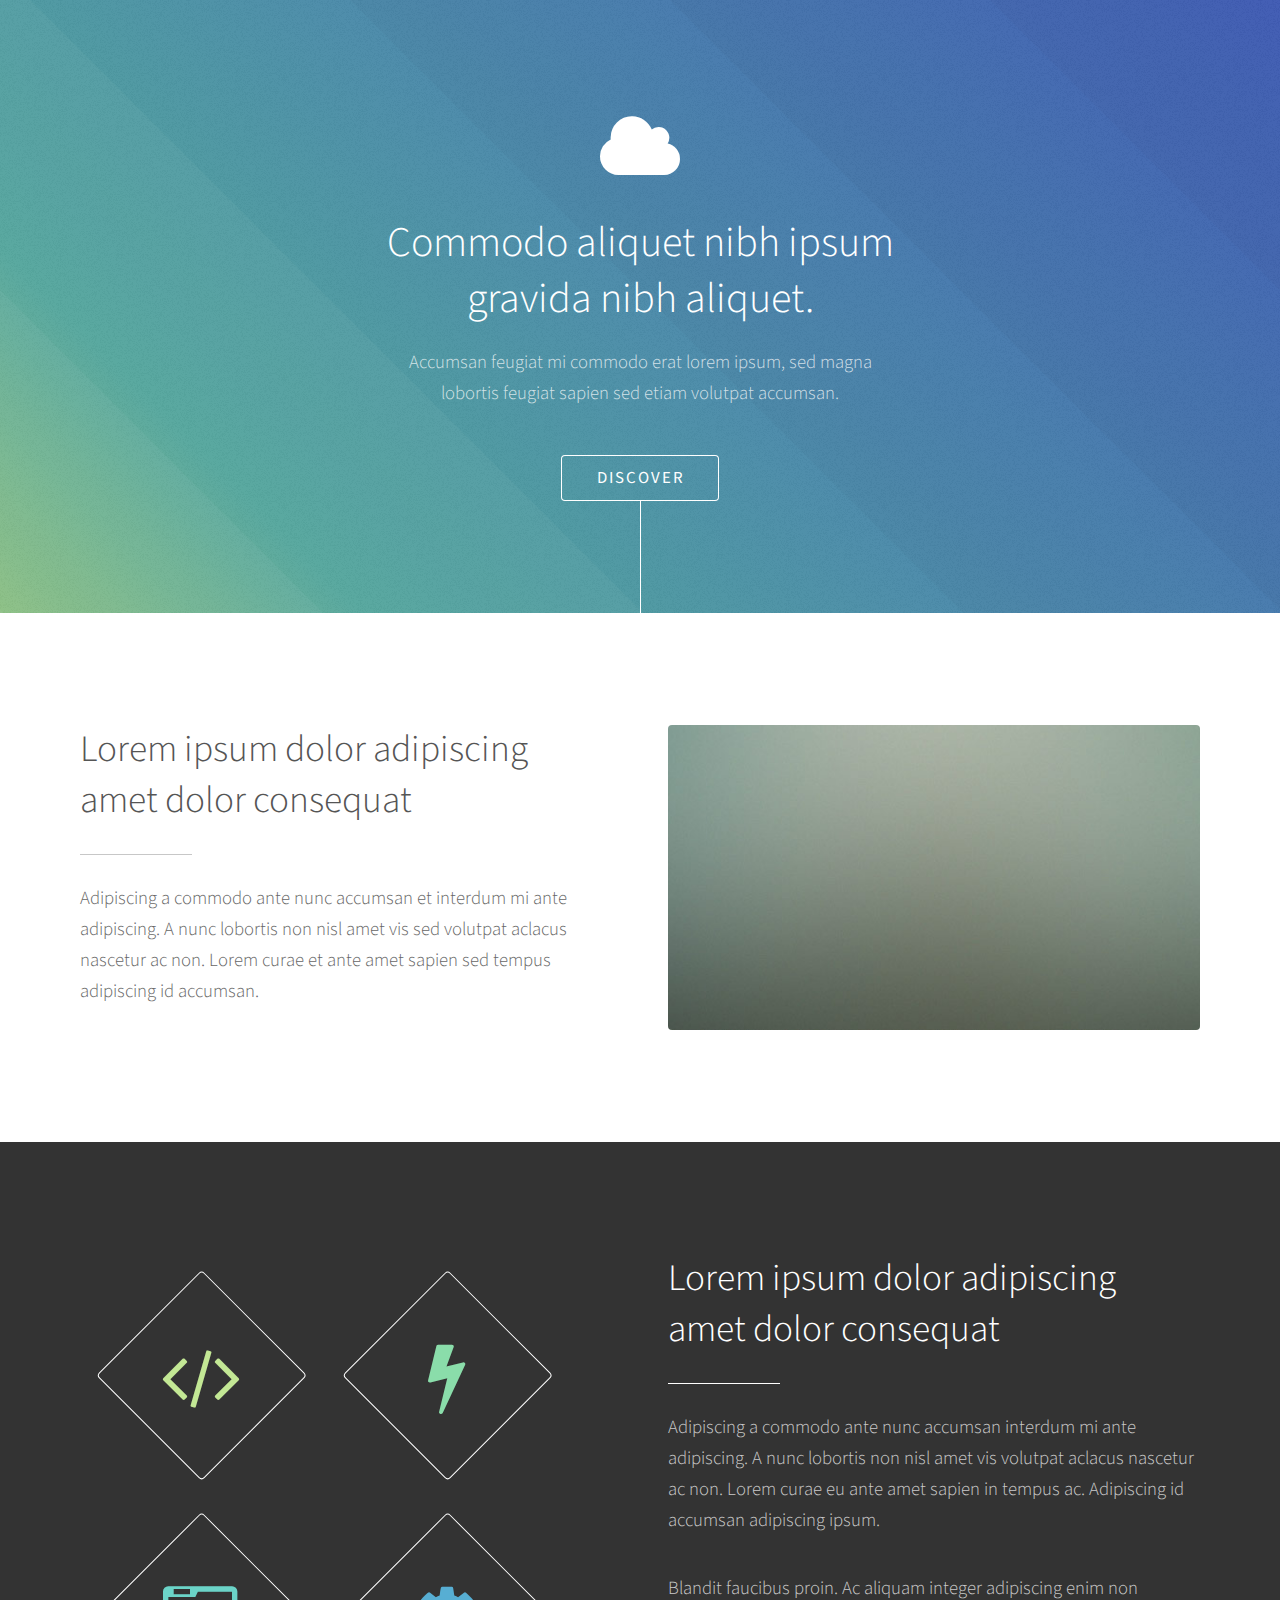
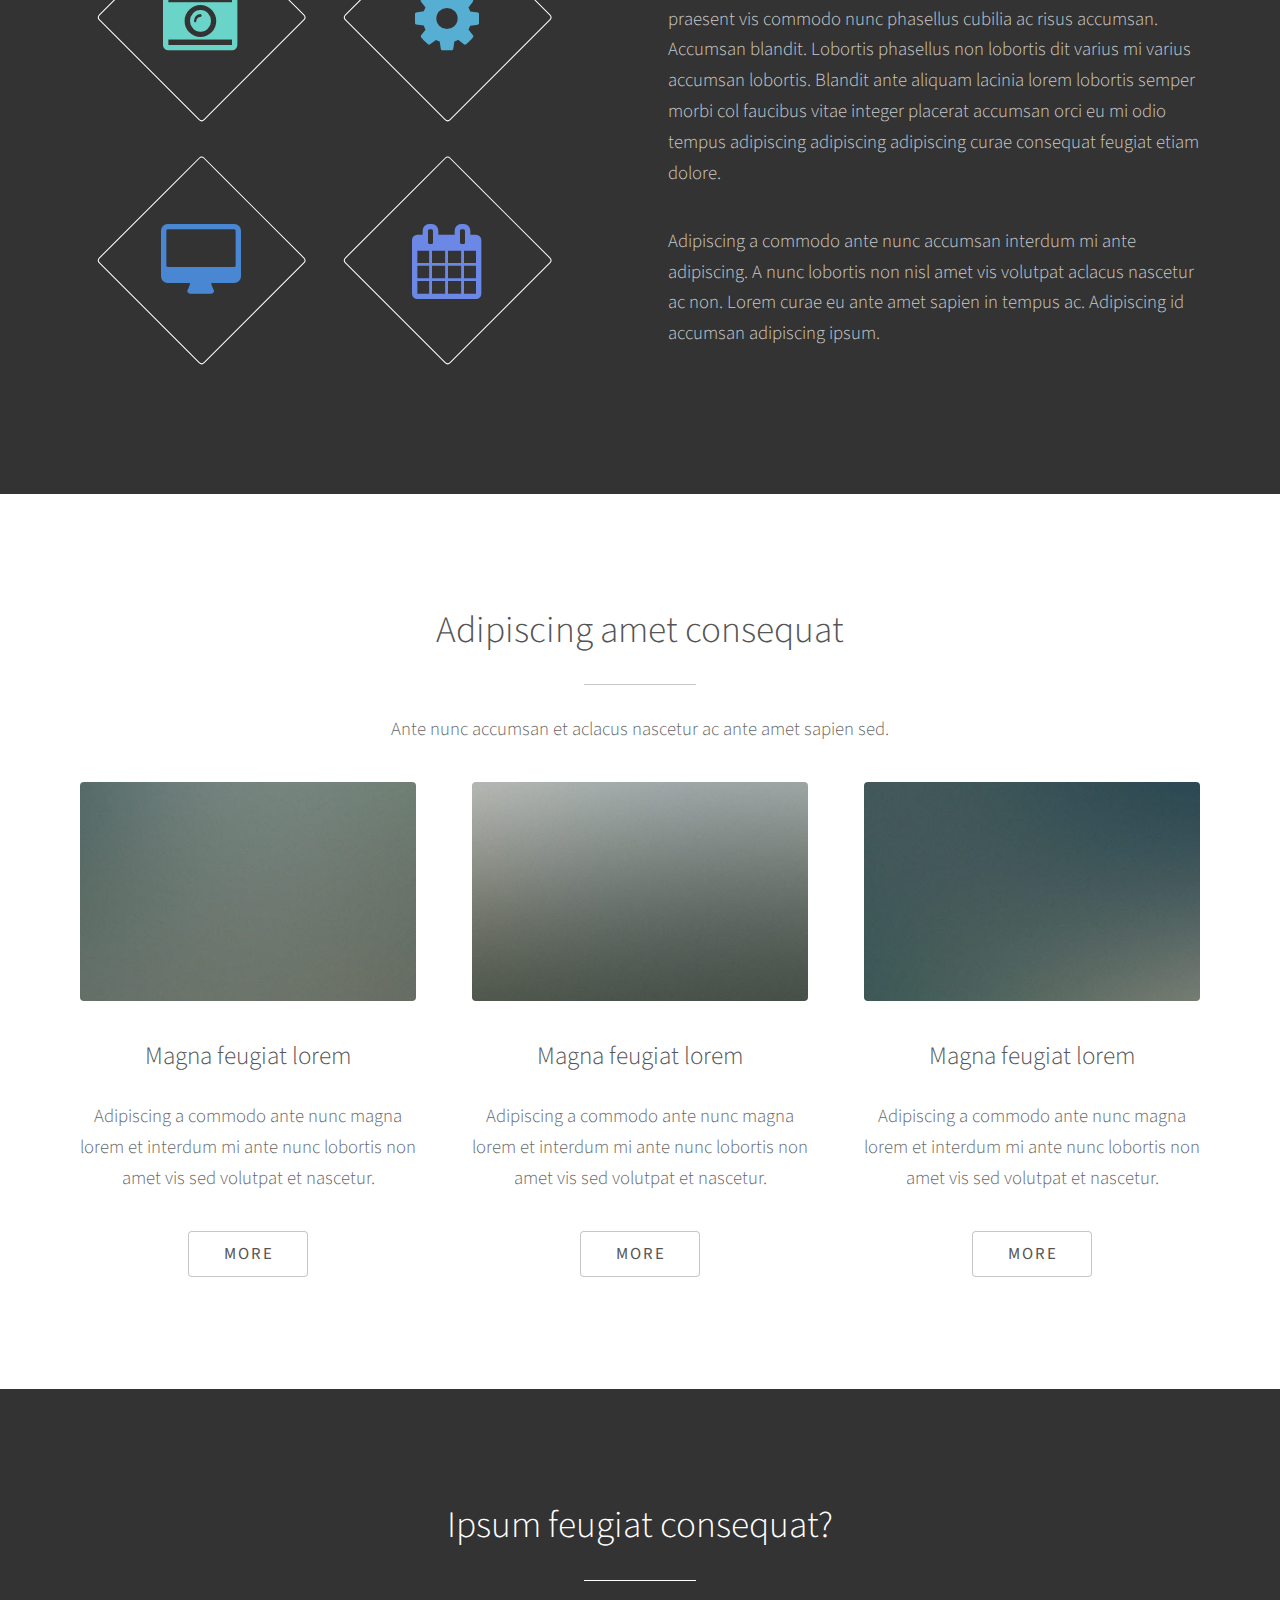
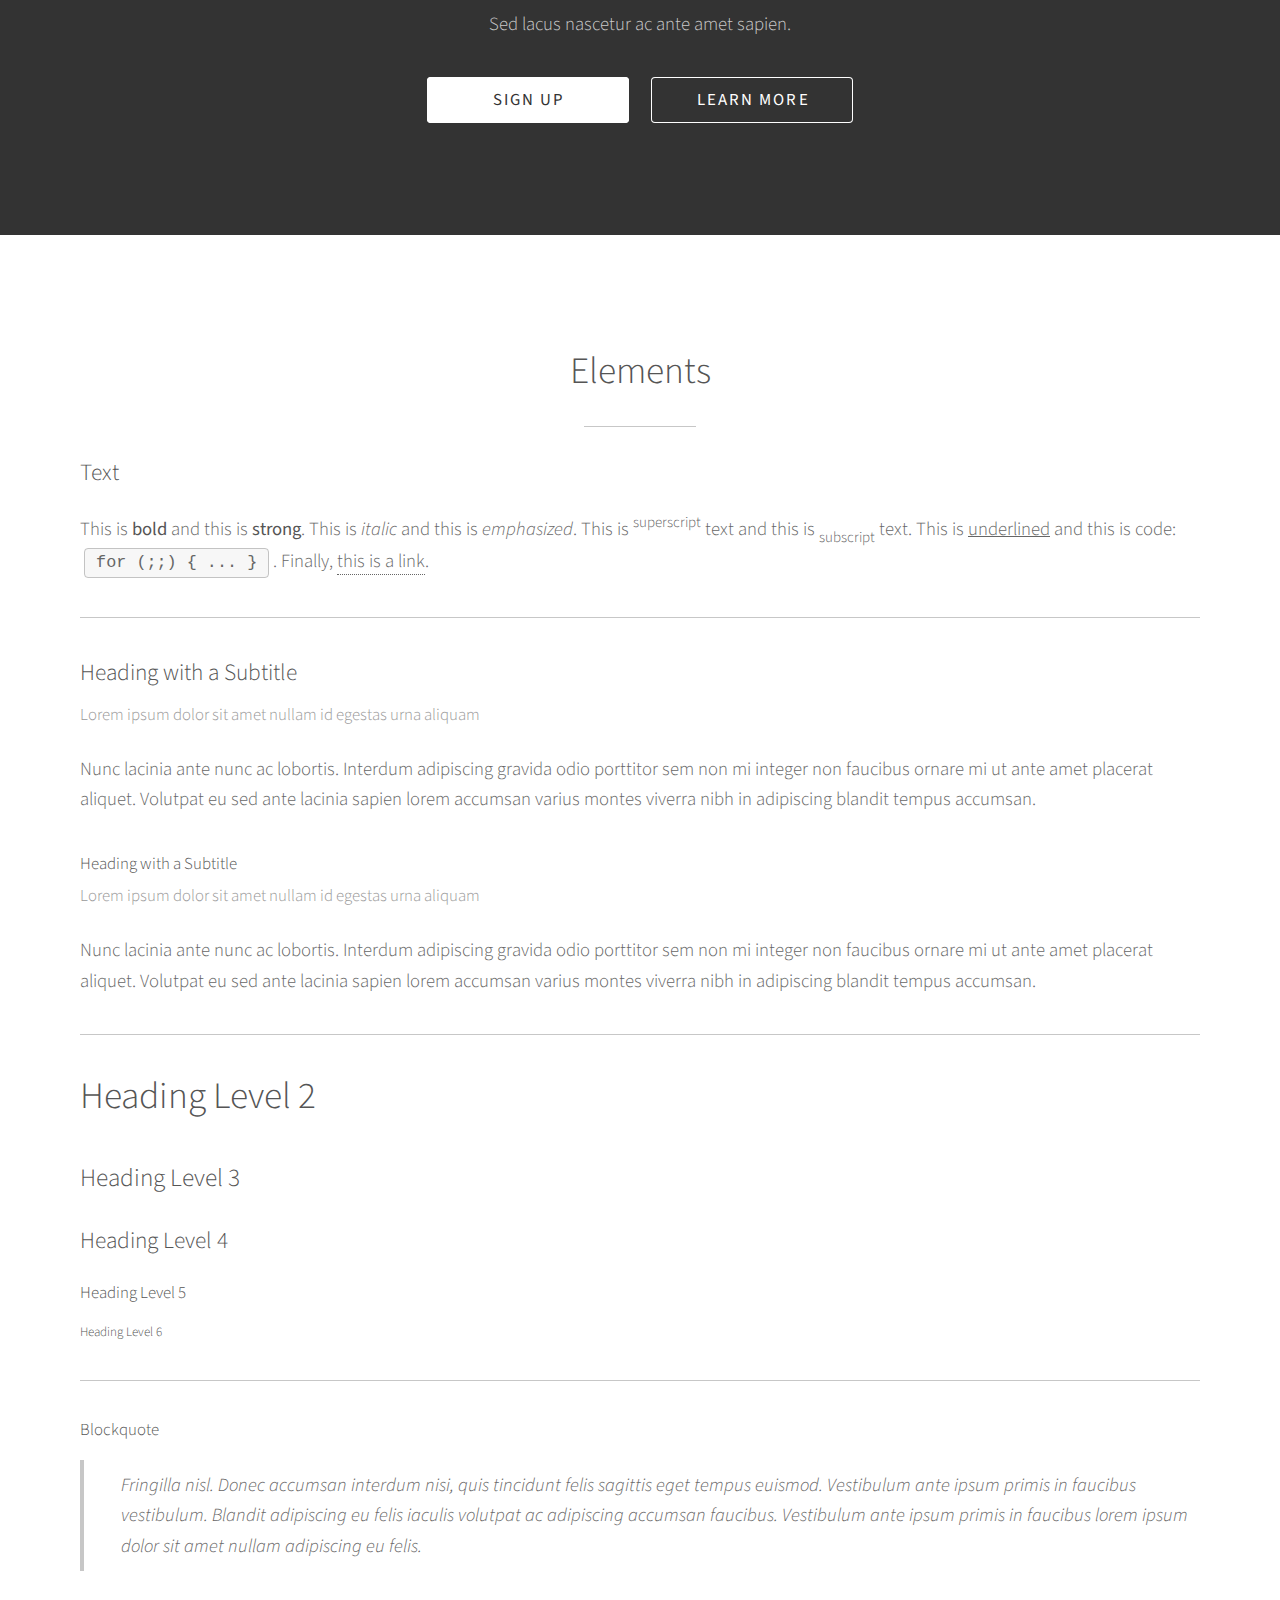
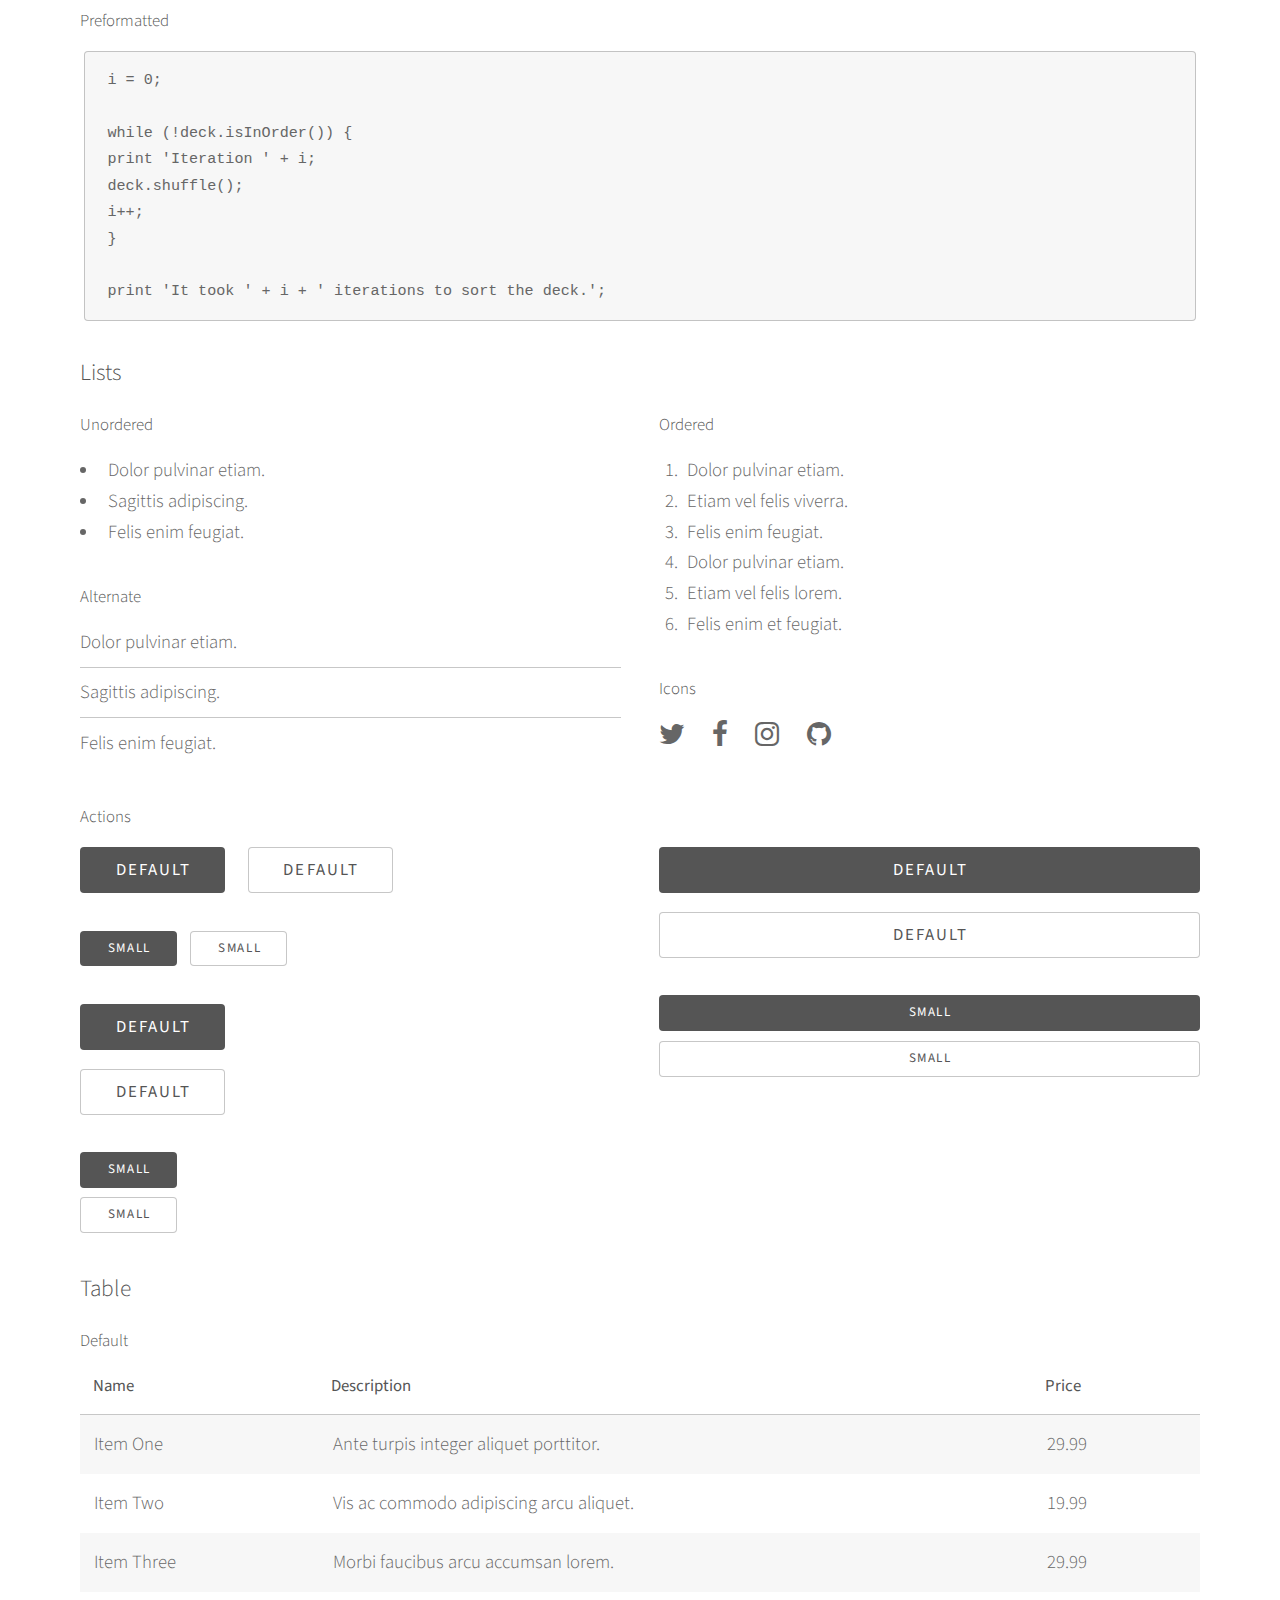
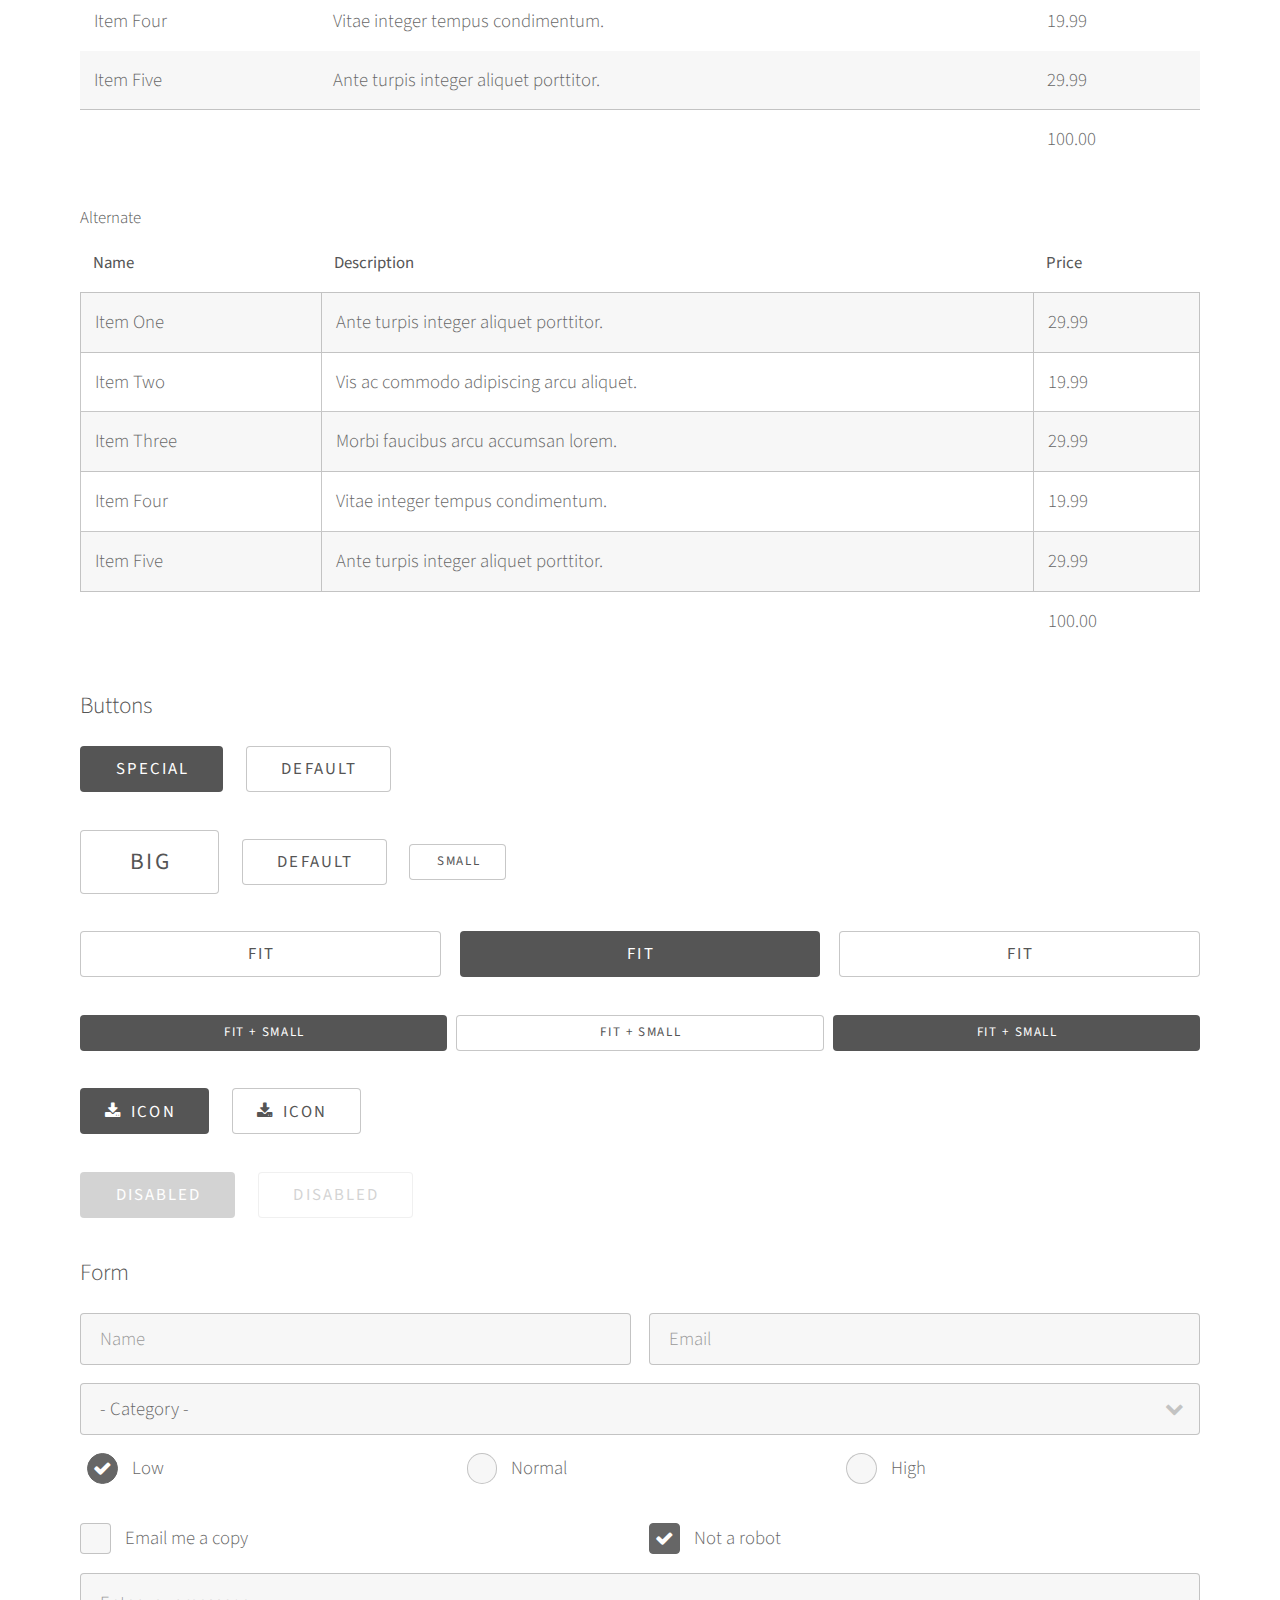
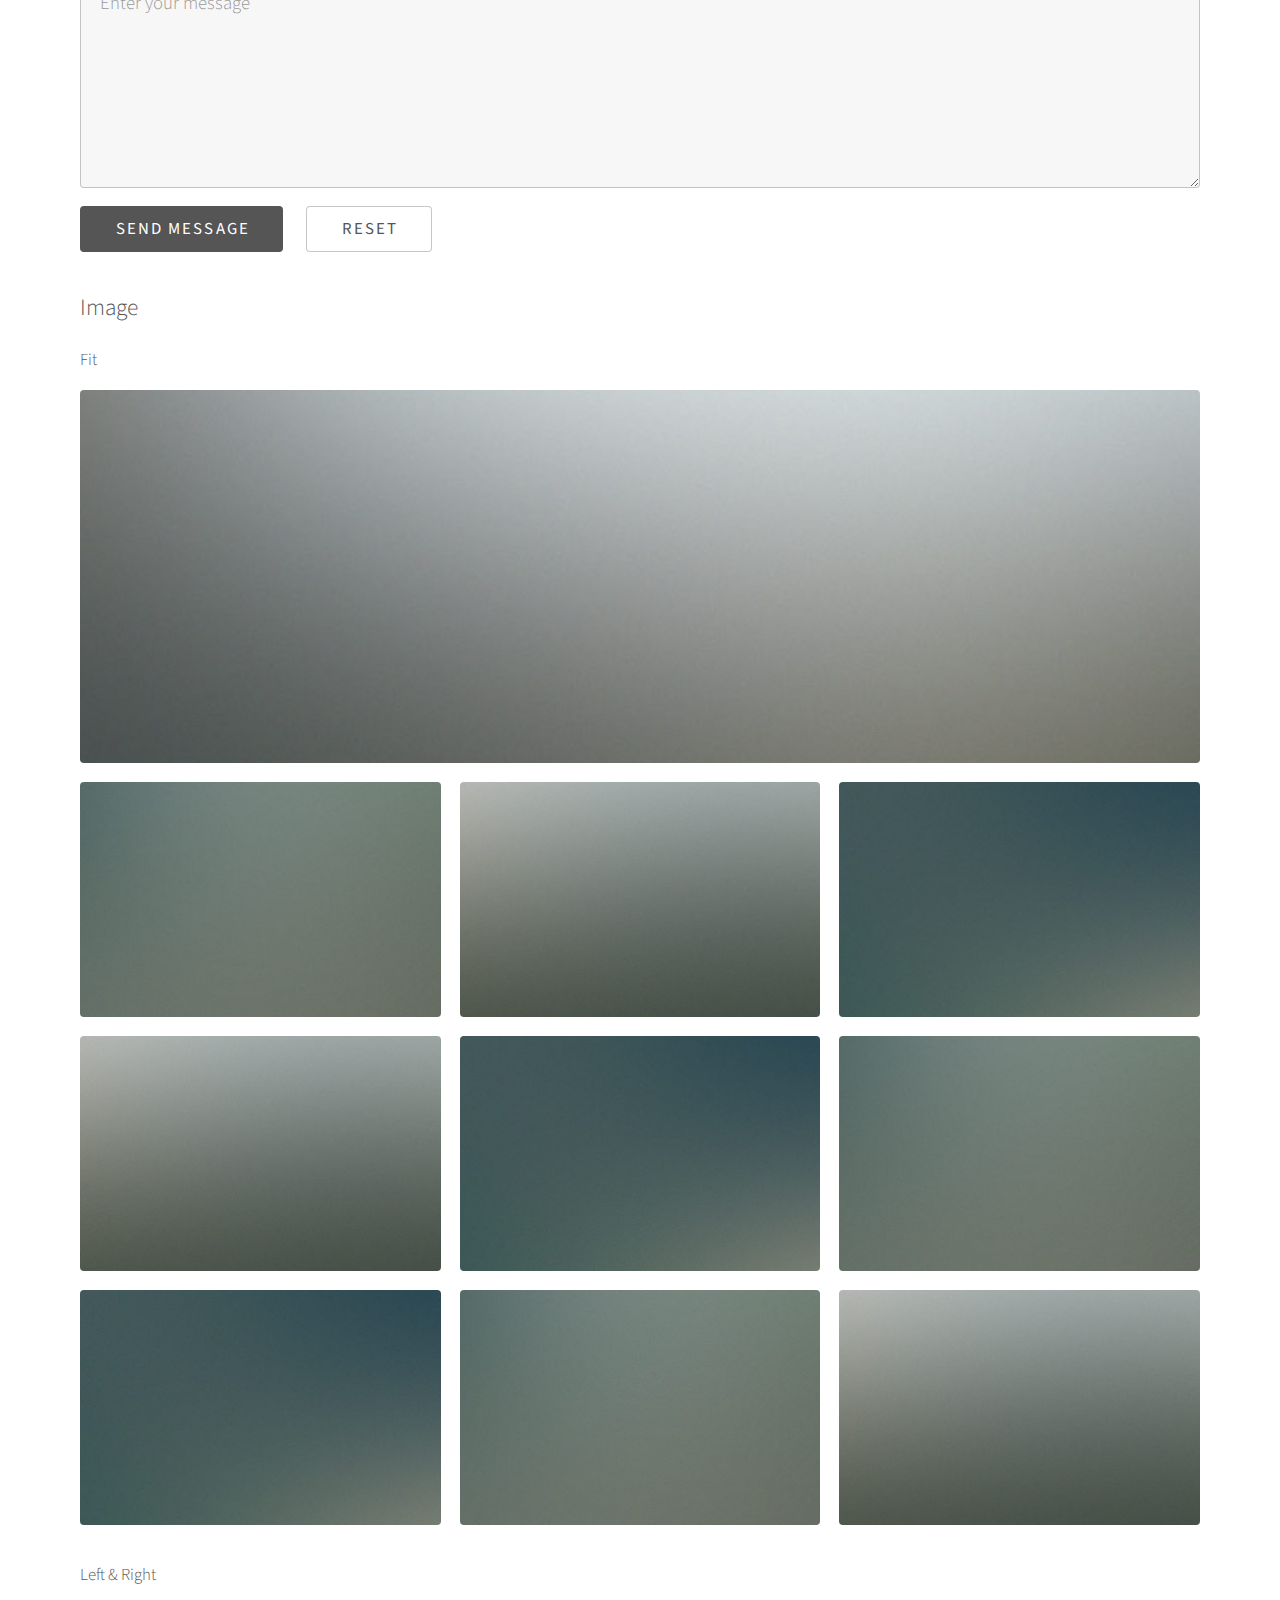
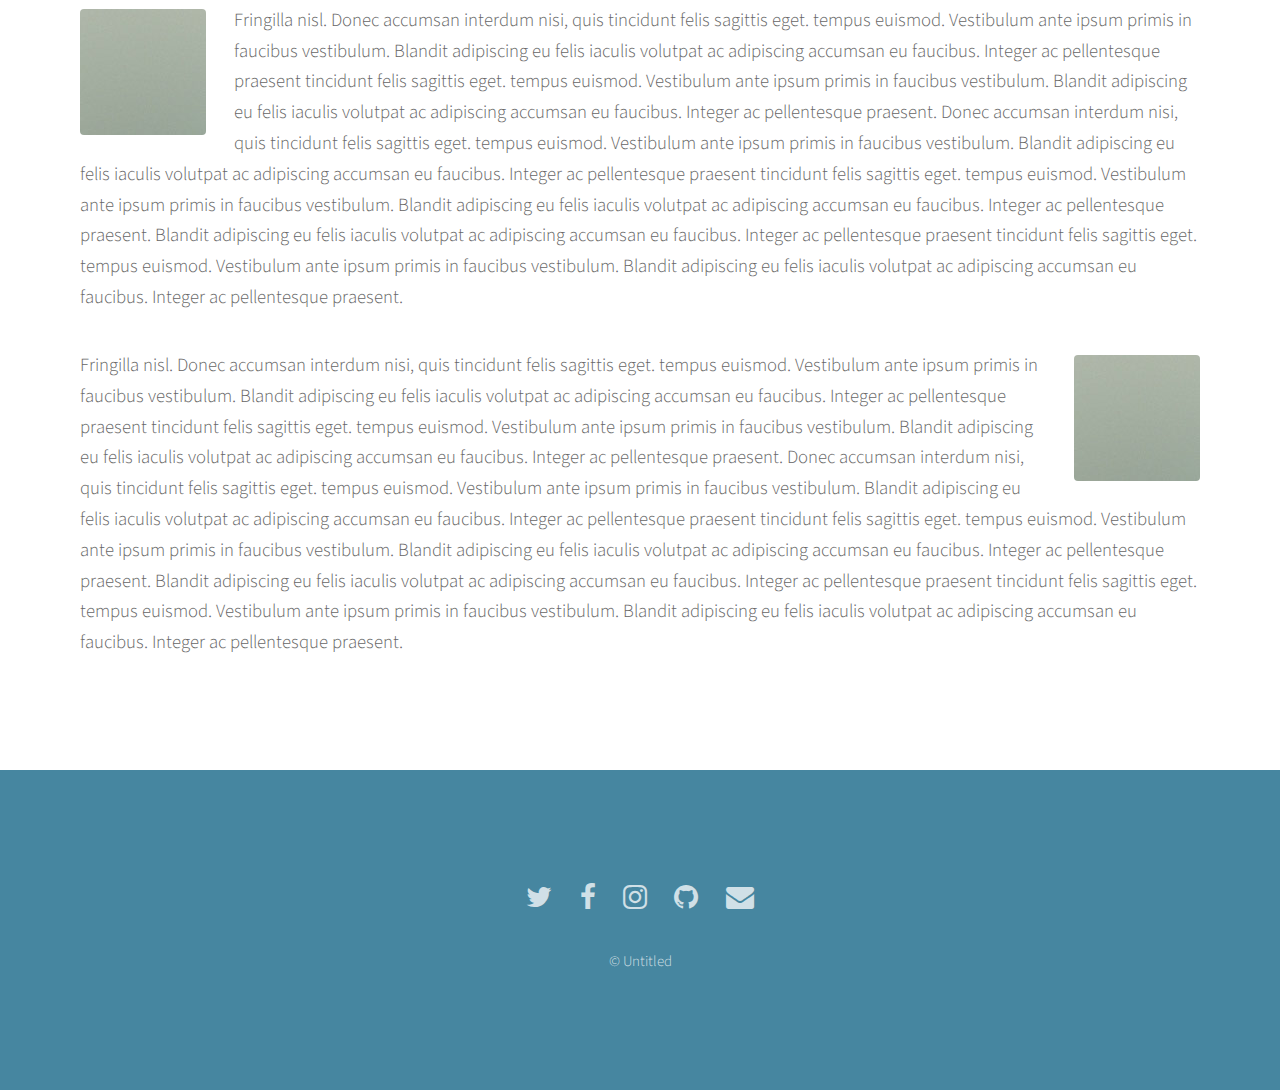
<file: examples.html>
<!DOCTYPE HTML>
<!--
	Photon by Pixelarity
	pixelarity.com | hello@pixelarity.com
	License: pixelarity.com/license
-->
<html>
	<head>
		<title>Untitled</title>
		<meta charset="utf-8" />
		<meta name="viewport" content="width=device-width, initial-scale=1" />
		<!--[if lte IE 8]><script src="assets/js/ie/html5shiv.js"></script><![endif]-->
		<link rel="stylesheet" href="assets/css/main.css" />
		<!--[if lte IE 8]><link rel="stylesheet" href="assets/css/ie8.css" /><![endif]-->
		<!--[if lte IE 9]><link rel="stylesheet" href="assets/css/ie9.css" /><![endif]-->
	</head>
	<body>

		<!-- Header -->
			<section id="header">
				<div class="inner">
					<span class="icon major fa-cloud"></span>
					<h1>Commodo aliquet nibh ipsum<br />
					gravida nibh aliquet.</h1>
					<p>Accumsan feugiat mi commodo erat lorem ipsum, sed magna<br />
					lobortis feugiat sapien sed etiam volutpat accumsan.</p>
					<ul class="actions">
						<li><a href="#one" class="button scrolly">Discover</a></li>
					</ul>
				</div>
			</section>

		<!-- One -->
			<section id="one" class="main style1">
				<div class="container">
					<div class="row 150%">
						<div class="6u 12u$(medium)">
							<header class="major">
								<h2>Lorem ipsum dolor adipiscing<br />
								amet dolor consequat</h2>
							</header>
							<p>Adipiscing a commodo ante nunc accumsan et interdum mi ante adipiscing. A nunc lobortis non nisl amet vis sed volutpat aclacus nascetur ac non. Lorem curae et ante amet sapien sed tempus adipiscing id accumsan.</p>
						</div>
						<div class="6u$ 12u$(medium) important(medium)">
							<span class="image fit"><img src="images/pic01.jpg" alt="" /></span>
						</div>
					</div>
				</div>
			</section>

		<!-- Two -->
			<section id="two" class="main style2">
				<div class="container">
					<div class="row 150%">
						<div class="6u 12u$(medium)">
							<ul class="major-icons">
								<li><span class="icon style1 major fa-code"></span></li>
								<li><span class="icon style2 major fa-bolt"></span></li>
								<li><span class="icon style3 major fa-camera-retro"></span></li>
								<li><span class="icon style4 major fa-cog"></span></li>
								<li><span class="icon style5 major fa-desktop"></span></li>
								<li><span class="icon style6 major fa-calendar"></span></li>
							</ul>
						</div>
						<div class="6u$ 12u$(medium)">
							<header class="major">
								<h2>Lorem ipsum dolor adipiscing<br />
								amet dolor consequat</h2>
							</header>
							<p>Adipiscing a commodo ante nunc accumsan interdum mi ante adipiscing. A nunc lobortis non nisl amet vis volutpat aclacus nascetur ac non. Lorem curae eu ante amet sapien in tempus ac. Adipiscing id accumsan adipiscing ipsum.</p>
							<p>Blandit faucibus proin. Ac aliquam integer adipiscing enim non praesent vis commodo nunc phasellus cubilia ac risus accumsan. Accumsan blandit. Lobortis phasellus non lobortis dit varius mi varius accumsan lobortis. Blandit ante aliquam lacinia lorem lobortis semper morbi col faucibus vitae integer placerat accumsan orci eu mi odio tempus adipiscing adipiscing adipiscing curae consequat feugiat etiam dolore.</p>
							<p>Adipiscing a commodo ante nunc accumsan interdum mi ante adipiscing. A nunc lobortis non nisl amet vis volutpat aclacus nascetur ac non. Lorem curae eu ante amet sapien in tempus ac. Adipiscing id accumsan adipiscing ipsum.</p>
						</div>
					</div>
				</div>
			</section>

		<!-- Three -->
			<section id="three" class="main style1 special">
				<div class="container">
					<header class="major">
						<h2>Adipiscing amet consequat</h2>
					</header>
					<p>Ante nunc accumsan et aclacus nascetur ac ante amet sapien sed.</p>
					<div class="row 150%">
						<div class="4u 12u$(medium)">
							<span class="image fit"><img src="images/pic02.jpg" alt="" /></span>
							<h3>Magna feugiat lorem</h3>
							<p>Adipiscing a commodo ante nunc magna lorem et interdum mi ante nunc lobortis non amet vis sed volutpat et nascetur.</p>
							<ul class="actions">
								<li><a href="#" class="button">More</a></li>
							</ul>
						</div>
						<div class="4u 12u$(medium)">
							<span class="image fit"><img src="images/pic03.jpg" alt="" /></span>
							<h3>Magna feugiat lorem</h3>
							<p>Adipiscing a commodo ante nunc magna lorem et interdum mi ante nunc lobortis non amet vis sed volutpat et nascetur.</p>
							<ul class="actions">
								<li><a href="#" class="button">More</a></li>
							</ul>
						</div>
						<div class="4u$ 12u$(medium)">
							<span class="image fit"><img src="images/pic04.jpg" alt="" /></span>
							<h3>Magna feugiat lorem</h3>
							<p>Adipiscing a commodo ante nunc magna lorem et interdum mi ante nunc lobortis non amet vis sed volutpat et nascetur.</p>
							<ul class="actions">
								<li><a href="#" class="button">More</a></li>
							</ul>
						</div>
					</div>
				</div>
			</section>

		<!-- Four -->
			<section id="four" class="main style2 special">
				<div class="container">
					<header class="major">
						<h2>Ipsum feugiat consequat?</h2>
					</header>
					<p>Sed lacus nascetur ac ante amet sapien.</p>
					<ul class="actions uniform">
						<li><a href="#" class="button special">Sign Up</a></li>
						<li><a href="#" class="button">Learn More</a></li>
					</ul>
				</div>
			</section>

		<!-- Five -->

			<section id="five" class="main style1">
				<div class="container">
					<header class="major special">
						<h2>Elements</h2>
					</header>

					<section>
						<h4>Text</h4>
						<p>This is <b>bold</b> and this is <strong>strong</strong>. This is <i>italic</i> and this is <em>emphasized</em>.
						This is <sup>superscript</sup> text and this is <sub>subscript</sub> text.
						This is <u>underlined</u> and this is code: <code>for (;;) { ... }</code>. Finally, <a href="#">this is a link</a>.</p>
						<hr />
						<header>
							<h4>Heading with a Subtitle</h4>
							<p>Lorem ipsum dolor sit amet nullam id egestas urna aliquam</p>
						</header>
						<p>Nunc lacinia ante nunc ac lobortis. Interdum adipiscing gravida odio porttitor sem non mi integer non faucibus ornare mi ut ante amet placerat aliquet. Volutpat eu sed ante lacinia sapien lorem accumsan varius montes viverra nibh in adipiscing blandit tempus accumsan.</p>
						<header>
							<h5>Heading with a Subtitle</h5>
							<p>Lorem ipsum dolor sit amet nullam id egestas urna aliquam</p>
						</header>
						<p>Nunc lacinia ante nunc ac lobortis. Interdum adipiscing gravida odio porttitor sem non mi integer non faucibus ornare mi ut ante amet placerat aliquet. Volutpat eu sed ante lacinia sapien lorem accumsan varius montes viverra nibh in adipiscing blandit tempus accumsan.</p>
						<hr />
						<h2>Heading Level 2</h2>
						<h3>Heading Level 3</h3>
						<h4>Heading Level 4</h4>
						<h5>Heading Level 5</h5>
						<h6>Heading Level 6</h6>
						<hr />
						<h5>Blockquote</h5>
						<blockquote>Fringilla nisl. Donec accumsan interdum nisi, quis tincidunt felis sagittis eget tempus euismod. Vestibulum ante ipsum primis in faucibus vestibulum. Blandit adipiscing eu felis iaculis volutpat ac adipiscing accumsan faucibus. Vestibulum ante ipsum primis in faucibus lorem ipsum dolor sit amet nullam adipiscing eu felis.</blockquote>
						<h5>Preformatted</h5>
						<pre><code>i = 0;

while (!deck.isInOrder()) {
print 'Iteration ' + i;
deck.shuffle();
i++;
}

print 'It took ' + i + ' iterations to sort the deck.';</code></pre>
					</section>

					<section>
						<h4>Lists</h4>
						<div class="row">
							<div class="6u 12u$(medium)">
								<h5>Unordered</h5>
								<ul>
									<li>Dolor pulvinar etiam.</li>
									<li>Sagittis adipiscing.</li>
									<li>Felis enim feugiat.</li>
								</ul>
								<h5>Alternate</h5>
								<ul class="alt">
									<li>Dolor pulvinar etiam.</li>
									<li>Sagittis adipiscing.</li>
									<li>Felis enim feugiat.</li>
								</ul>
							</div>
							<div class="6u$ 12u$(medium)">
								<h5>Ordered</h5>
								<ol>
									<li>Dolor pulvinar etiam.</li>
									<li>Etiam vel felis viverra.</li>
									<li>Felis enim feugiat.</li>
									<li>Dolor pulvinar etiam.</li>
									<li>Etiam vel felis lorem.</li>
									<li>Felis enim et feugiat.</li>
								</ol>
								<h5>Icons</h5>
								<ul class="icons">
									<li><a href="#" class="icon fa-twitter"><span class="label">Twitter</span></a></li>
									<li><a href="#" class="icon fa-facebook"><span class="label">Facebook</span></a></li>
									<li><a href="#" class="icon fa-instagram"><span class="label">Instagram</span></a></li>
									<li><a href="#" class="icon fa-github"><span class="label">Github</span></a></li>
								</ul>
							</div>
						</div>
						<h5>Actions</h5>
						<div class="row">
							<div class="6u 12u$(medium)">
								<ul class="actions">
									<li><a href="#" class="button special">Default</a></li>
									<li><a href="#" class="button">Default</a></li>
								</ul>
								<ul class="actions small">
									<li><a href="#" class="button special small">Small</a></li>
									<li><a href="#" class="button small">Small</a></li>
								</ul>
								<ul class="actions vertical">
									<li><a href="#" class="button special">Default</a></li>
									<li><a href="#" class="button">Default</a></li>
								</ul>
								<ul class="actions vertical small">
									<li><a href="#" class="button special small">Small</a></li>
									<li><a href="#" class="button small">Small</a></li>
								</ul>
							</div>
							<div class="6u 12u$(medium)">
								<ul class="actions vertical">
									<li><a href="#" class="button special fit">Default</a></li>
									<li><a href="#" class="button fit">Default</a></li>
								</ul>
								<ul class="actions vertical small">
									<li><a href="#" class="button special small fit">Small</a></li>
									<li><a href="#" class="button small fit">Small</a></li>
								</ul>
							</div>
						</div>
					</section>

					<section>
						<h4>Table</h4>
						<h5>Default</h5>
						<div class="table-wrapper">
							<table>
								<thead>
									<tr>
										<th>Name</th>
										<th>Description</th>
										<th>Price</th>
									</tr>
								</thead>
								<tbody>
									<tr>
										<td>Item One</td>
										<td>Ante turpis integer aliquet porttitor.</td>
										<td>29.99</td>
									</tr>
									<tr>
										<td>Item Two</td>
										<td>Vis ac commodo adipiscing arcu aliquet.</td>
										<td>19.99</td>
									</tr>
									<tr>
										<td>Item Three</td>
										<td> Morbi faucibus arcu accumsan lorem.</td>
										<td>29.99</td>
									</tr>
									<tr>
										<td>Item Four</td>
										<td>Vitae integer tempus condimentum.</td>
										<td>19.99</td>
									</tr>
									<tr>
										<td>Item Five</td>
										<td>Ante turpis integer aliquet porttitor.</td>
										<td>29.99</td>
									</tr>
								</tbody>
								<tfoot>
									<tr>
										<td colspan="2"></td>
										<td>100.00</td>
									</tr>
								</tfoot>
							</table>
						</div>

						<h5>Alternate</h5>
						<div class="table-wrapper">
							<table class="alt">
								<thead>
									<tr>
										<th>Name</th>
										<th>Description</th>
										<th>Price</th>
									</tr>
								</thead>
								<tbody>
									<tr>
										<td>Item One</td>
										<td>Ante turpis integer aliquet porttitor.</td>
										<td>29.99</td>
									</tr>
									<tr>
										<td>Item Two</td>
										<td>Vis ac commodo adipiscing arcu aliquet.</td>
										<td>19.99</td>
									</tr>
									<tr>
										<td>Item Three</td>
										<td> Morbi faucibus arcu accumsan lorem.</td>
										<td>29.99</td>
									</tr>
									<tr>
										<td>Item Four</td>
										<td>Vitae integer tempus condimentum.</td>
										<td>19.99</td>
									</tr>
									<tr>
										<td>Item Five</td>
										<td>Ante turpis integer aliquet porttitor.</td>
										<td>29.99</td>
									</tr>
								</tbody>
								<tfoot>
									<tr>
										<td colspan="2"></td>
										<td>100.00</td>
									</tr>
								</tfoot>
							</table>
						</div>
					</section>

					<section>
						<h4>Buttons</h4>
						<ul class="actions">
							<li><a href="#" class="button special">Special</a></li>
							<li><a href="#" class="button">Default</a></li>
						</ul>
						<ul class="actions">
							<li><a href="#" class="button big">Big</a></li>
							<li><a href="#" class="button">Default</a></li>
							<li><a href="#" class="button small">Small</a></li>
						</ul>
						<ul class="actions fit">
							<li><a href="#" class="button fit">Fit</a></li>
							<li><a href="#" class="button special fit">Fit</a></li>
							<li><a href="#" class="button fit">Fit</a></li>
						</ul>
						<ul class="actions fit small">
							<li><a href="#" class="button special fit small">Fit + Small</a></li>
							<li><a href="#" class="button fit small">Fit + Small</a></li>
							<li><a href="#" class="button special fit small">Fit + Small</a></li>
						</ul>
						<ul class="actions">
							<li><a href="#" class="button special icon fa-download">Icon</a></li>
							<li><a href="#" class="button icon fa-download">Icon</a></li>
						</ul>
						<ul class="actions">
							<li><span class="button special disabled">Disabled</span></li>
							<li><span class="button disabled">Disabled</span></li>
						</ul>
					</section>

					<section>
						<h4>Form</h4>
						<form method="post" action="#">
							<div class="row uniform 50%">
								<div class="6u 12u$(xsmall)">
									<input type="text" name="demo-name" id="demo-name" value="" placeholder="Name" />
								</div>
								<div class="6u$ 12u$(xsmall)">
									<input type="email" name="demo-email" id="demo-email" value="" placeholder="Email" />
								</div>
								<div class="12u$">
									<div class="select-wrapper">
										<select name="demo-category" id="demo-category">
											<option value="">- Category -</option>
											<option value="1">Manufacturing</option>
											<option value="1">Shipping</option>
											<option value="1">Administration</option>
											<option value="1">Human Resources</option>
										</select>
									</div>
								</div>
								<div class="4u 12u$(small)">
									<input type="radio" id="demo-priority-low" name="demo-priority" checked>
									<label for="demo-priority-low">Low</label>
								</div>
								<div class="4u 12u$(small)">
									<input type="radio" id="demo-priority-normal" name="demo-priority">
									<label for="demo-priority-normal">Normal</label>
								</div>
								<div class="4u$ 12u$(small)">
									<input type="radio" id="demo-priority-high" name="demo-priority">
									<label for="demo-priority-high">High</label>
								</div>
								<div class="6u 12u$(small)">
									<input type="checkbox" id="demo-copy" name="demo-copy">
									<label for="demo-copy">Email me a copy</label>
								</div>
								<div class="6u$ 12u$(small)">
									<input type="checkbox" id="demo-human" name="demo-human" checked>
									<label for="demo-human">Not a robot</label>
								</div>
								<div class="12u$">
									<textarea name="demo-message" id="demo-message" placeholder="Enter your message" rows="6"></textarea>
								</div>
								<div class="12u$">
									<ul class="actions">
										<li><input type="submit" value="Send Message" class="special" /></li>
										<li><input type="reset" value="Reset" /></li>
									</ul>
								</div>
							</div>
						</form>
					</section>

					<section>
						<h4>Image</h4>
						<h5>Fit</h5>
						<div class="box alt">
							<div class="row uniform 50%">
								<div class="12u"><span class="image fit"><img src="images/pic06.jpg" alt="" /></span></div>
								<div class="4u"><span class="image fit"><img src="images/pic02.jpg" alt="" /></span></div>
								<div class="4u"><span class="image fit"><img src="images/pic03.jpg" alt="" /></span></div>
								<div class="4u"><span class="image fit"><img src="images/pic04.jpg" alt="" /></span></div>
								<div class="4u"><span class="image fit"><img src="images/pic03.jpg" alt="" /></span></div>
								<div class="4u"><span class="image fit"><img src="images/pic04.jpg" alt="" /></span></div>
								<div class="4u"><span class="image fit"><img src="images/pic02.jpg" alt="" /></span></div>
								<div class="4u"><span class="image fit"><img src="images/pic04.jpg" alt="" /></span></div>
								<div class="4u"><span class="image fit"><img src="images/pic02.jpg" alt="" /></span></div>
								<div class="4u"><span class="image fit"><img src="images/pic03.jpg" alt="" /></span></div>
							</div>
						</div>
						<h5>Left &amp; Right</h5>
						<p>
							<span class="image left"><img src="images/pic05.jpg" alt="" /></span>
							Fringilla nisl. Donec accumsan interdum nisi, quis tincidunt felis sagittis eget. tempus euismod. Vestibulum ante ipsum primis in faucibus vestibulum. Blandit adipiscing eu felis iaculis volutpat ac adipiscing accumsan eu faucibus. Integer ac pellentesque praesent tincidunt felis sagittis eget. tempus euismod. Vestibulum ante ipsum primis in faucibus vestibulum. Blandit adipiscing eu felis iaculis volutpat ac adipiscing accumsan eu faucibus. Integer ac pellentesque praesent. Donec accumsan interdum nisi, quis tincidunt felis sagittis eget. tempus euismod. Vestibulum ante ipsum primis in faucibus vestibulum. Blandit adipiscing eu felis iaculis volutpat ac adipiscing accumsan eu faucibus. Integer ac pellentesque praesent tincidunt felis sagittis eget. tempus euismod. Vestibulum ante ipsum primis in faucibus vestibulum. Blandit adipiscing eu felis iaculis volutpat ac adipiscing accumsan eu faucibus. Integer ac pellentesque praesent. Blandit adipiscing eu felis iaculis volutpat ac adipiscing accumsan eu faucibus. Integer ac pellentesque praesent tincidunt felis sagittis eget. tempus euismod. Vestibulum ante ipsum primis in faucibus vestibulum. Blandit adipiscing eu felis iaculis volutpat ac adipiscing accumsan eu faucibus. Integer ac pellentesque praesent.
						</p>
						<p>
							<span class="image right"><img src="images/pic05.jpg" alt="" /></span>
							Fringilla nisl. Donec accumsan interdum nisi, quis tincidunt felis sagittis eget. tempus euismod. Vestibulum ante ipsum primis in faucibus vestibulum. Blandit adipiscing eu felis iaculis volutpat ac adipiscing accumsan eu faucibus. Integer ac pellentesque praesent tincidunt felis sagittis eget. tempus euismod. Vestibulum ante ipsum primis in faucibus vestibulum. Blandit adipiscing eu felis iaculis volutpat ac adipiscing accumsan eu faucibus. Integer ac pellentesque praesent. Donec accumsan interdum nisi, quis tincidunt felis sagittis eget. tempus euismod. Vestibulum ante ipsum primis in faucibus vestibulum. Blandit adipiscing eu felis iaculis volutpat ac adipiscing accumsan eu faucibus. Integer ac pellentesque praesent tincidunt felis sagittis eget. tempus euismod. Vestibulum ante ipsum primis in faucibus vestibulum. Blandit adipiscing eu felis iaculis volutpat ac adipiscing accumsan eu faucibus. Integer ac pellentesque praesent. Blandit adipiscing eu felis iaculis volutpat ac adipiscing accumsan eu faucibus. Integer ac pellentesque praesent tincidunt felis sagittis eget. tempus euismod. Vestibulum ante ipsum primis in faucibus vestibulum. Blandit adipiscing eu felis iaculis volutpat ac adipiscing accumsan eu faucibus. Integer ac pellentesque praesent.
						</p>
					</section>

				</div>
			</section>


		<!-- Footer -->
			<section id="footer">
				<ul class="icons">
					<li><a href="#" class="icon alt fa-twitter"><span class="label">Twitter</span></a></li>
					<li><a href="#" class="icon alt fa-facebook"><span class="label">Facebook</span></a></li>
					<li><a href="#" class="icon alt fa-instagram"><span class="label">Instagram</span></a></li>
					<li><a href="#" class="icon alt fa-github"><span class="label">GitHub</span></a></li>
					<li><a href="#" class="icon alt fa-envelope"><span class="label">Email</span></a></li>
				</ul>
				<ul class="copyright">
					<li>&copy; Untitled</li>
				</ul>
			</section>

		<!-- Scripts -->
			<script src="assets/js/jquery.min.js"></script>
			<script src="assets/js/jquery.scrolly.min.js"></script>
			<script src="assets/js/skel.min.js"></script>
			<script src="assets/js/util.js"></script>
			<!--[if lte IE 8]><script src="assets/js/ie/respond.min.js"></script><![endif]-->
			<script src="assets/js/main.js"></script>

	</body>
</html>
</file>
<file: assets/css/ie8.css>
/*
	Photon by HTML5 UP
	html5up.net | @ajlkn
	Free for personal and commercial use under the CCA 3.0 license (html5up.net/license)
*/

/* Basic */

	hr {
		border-bottom: solid 1px #ccc;
	}

	blockquote {
		border-left: solid 4px #ccc;
	}

	code {
		border: solid 1px #ccc;
	}

/* Section/Article */

	header.major:after {
		background: #ccc;
	}

/* Form */

	input[type="text"],
	input[type="password"],
	input[type="email"],
	select,
	textarea {
		-ms-behavior: url("assets/js/ie/PIE.htc");
		border: solid 1px #ccc;
		position: relative;
	}

/* List */

	ul.alt li {
		border-top: solid 1px #ccc;
	}

	ul.major-icons li .icon {
		-ms-behavior: url("assets/js/ie/PIE.htc");
		border: solid 1px #ccc;
		position: relative;
	}

/* Table */

	table thead {
		border-bottom: solid 1px #ccc;
	}

	table tfoot {
		border-top: solid 1px #ccc;
	}

	table.alt tbody tr td {
		border: solid 1px #ccc;
		border-left-width: 0;
		border-top-width: 0;
	}

/* Button */

	input[type="submit"],
	input[type="reset"],
	input[type="button"],
	button,
	.button {
		-ms-behavior: url("assets/js/ie/PIE.htc");
		border: solid 1px #ccc;
		position: relative;
	}

/* Image */

	.image {
		-ms-behavior: url("assets/js/ie/PIE.htc");
	}

		.image img {
			-ms-behavior: url("assets/js/ie/PIE.htc");
			position: relative;
		}

/* Main */

	.main.style2 {
		background-color: #333;
		color: #ffffff;
		-ms-behavior: url("assets/js/ie/backgroundsize.min.htc");
		background-image: url("../../images/header.jpg");
		background-size: cover;
		position: relative;
	}

		.main.style2 a {
			border-bottom-color: #ffffff;
		}

			.main.style2 a:hover {
				color: #ffffff;
			}

		.main.style2 h1, .main.style2 h2, .main.style2 h3, .main.style2 h4, .main.style2 h5, .main.style2 h6, .main.style2 strong, .main.style2 b {
			color: #ffffff;
		}

		.main.style2 header p {
			color: #ffffff;
		}

		.main.style2 header.major:after {
			background: #ffffff;
		}

		.main.style2 input[type="submit"],
		.main.style2 input[type="reset"],
		.main.style2 input[type="button"],
		.main.style2 button,
		.main.style2 .button {
			border: solid 1px #ffffff !important;
			color: #ffffff !important;
		}

			.main.style2 input[type="submit"]:hover,
			.main.style2 input[type="reset"]:hover,
			.main.style2 input[type="button"]:hover,
			.main.style2 button:hover,
			.main.style2 .button:hover {
				background-color: transparent;
			}

			.main.style2 input[type="submit"]:active,
			.main.style2 input[type="reset"]:active,
			.main.style2 input[type="button"]:active,
			.main.style2 button:active,
			.main.style2 .button:active {
				background-color: transparent;
			}

			.main.style2 input[type="submit"].special,
			.main.style2 input[type="reset"].special,
			.main.style2 input[type="button"].special,
			.main.style2 button.special,
			.main.style2 .button.special {
				background-color: #ffffff;
				border: solid 1px #ffffff !important;
				color: #333 !important;
			}

				.main.style2 input[type="submit"].special:hover,
				.main.style2 input[type="reset"].special:hover,
				.main.style2 input[type="button"].special:hover,
				.main.style2 button.special:hover,
				.main.style2 .button.special:hover {
					background-color: transparent !important;
					color: #ffffff !important;
				}

				.main.style2 input[type="submit"].special:active,
				.main.style2 input[type="reset"].special:active,
				.main.style2 input[type="button"].special:active,
				.main.style2 button.special:active,
				.main.style2 .button.special:active {
					background-color: transparent !important;
				}

		.main.style2 ul.major-icons li .icon {
			border-color: #ffffff;
		}

		.main.style2 .icon.major {
			color: #ffffff;
		}

		.main.style2:before {
			background-image: url("images/overlay1.png");
			content: '';
			height: 100%;
			left: 0;
			position: absolute;
			top: 0;
			width: 100%;
		}

		.main.style2 > * {
			position: relative;
			z-index: 1;
		}

/* Header */

	#header {
		background-color: #4686a0;
		color: #ffffff;
	}

		#header a {
			border-bottom-color: #ffffff;
		}

			#header a:hover {
				color: #ffffff;
			}

		#header h1, #header h2, #header h3, #header h4, #header h5, #header h6, #header strong, #header b {
			color: #ffffff;
		}

		#header header p {
			color: #ffffff;
		}

		#header header.major:after {
			background: #ffffff;
		}

		#header input[type="submit"],
		#header input[type="reset"],
		#header input[type="button"],
		#header button,
		#header .button {
			border: solid 1px #ffffff !important;
			color: #ffffff !important;
		}

			#header input[type="submit"]:hover,
			#header input[type="reset"]:hover,
			#header input[type="button"]:hover,
			#header button:hover,
			#header .button:hover {
				background-color: transparent;
			}

			#header input[type="submit"]:active,
			#header input[type="reset"]:active,
			#header input[type="button"]:active,
			#header button:active,
			#header .button:active {
				background-color: transparent;
			}

			#header input[type="submit"].special,
			#header input[type="reset"].special,
			#header input[type="button"].special,
			#header button.special,
			#header .button.special {
				background-color: #ffffff;
				border: solid 1px #ffffff !important;
				color: #4686a0 !important;
			}

				#header input[type="submit"].special:hover,
				#header input[type="reset"].special:hover,
				#header input[type="button"].special:hover,
				#header button.special:hover,
				#header .button.special:hover {
					background-color: transparent !important;
					color: #ffffff !important;
				}

				#header input[type="submit"].special:active,
				#header input[type="reset"].special:active,
				#header input[type="button"].special:active,
				#header button.special:active,
				#header .button.special:active {
					background-color: transparent !important;
				}

		#header ul.major-icons li .icon {
			border-color: #ffffff;
		}

		#header .icon.major {
			color: #ffffff;
		}

/* Footer */

	#footer {
		background-color: #4686a0;
		color: #ffffff;
	}

		#footer a {
			border-bottom-color: #ffffff;
		}

			#footer a:hover {
				color: #ffffff;
			}

		#footer h1, #footer h2, #footer h3, #footer h4, #footer h5, #footer h6, #footer strong, #footer b {
			color: #ffffff;
		}

		#footer header p {
			color: #ffffff;
		}

		#footer header.major:after {
			background: #ffffff;
		}

		#footer input[type="submit"],
		#footer input[type="reset"],
		#footer input[type="button"],
		#footer button,
		#footer .button {
			border: solid 1px #ffffff !important;
			color: #ffffff !important;
		}

			#footer input[type="submit"]:hover,
			#footer input[type="reset"]:hover,
			#footer input[type="button"]:hover,
			#footer button:hover,
			#footer .button:hover {
				background-color: transparent;
			}

			#footer input[type="submit"]:active,
			#footer input[type="reset"]:active,
			#footer input[type="button"]:active,
			#footer button:active,
			#footer .button:active {
				background-color: transparent;
			}

			#footer input[type="submit"].special,
			#footer input[type="reset"].special,
			#footer input[type="button"].special,
			#footer button.special,
			#footer .button.special {
				background-color: #ffffff;
				border: solid 1px #ffffff !important;
				color: #4686a0 !important;
			}

				#footer input[type="submit"].special:hover,
				#footer input[type="reset"].special:hover,
				#footer input[type="button"].special:hover,
				#footer button.special:hover,
				#footer .button.special:hover {
					background-color: transparent !important;
					color: #ffffff !important;
				}

				#footer input[type="submit"].special:active,
				#footer input[type="reset"].special:active,
				#footer input[type="button"].special:active,
				#footer button.special:active,
				#footer .button.special:active {
					background-color: transparent !important;
				}

		#footer ul.major-icons li .icon {
			border-color: #ffffff;
		}

		#footer .icon.major {
			color: #ffffff;
		}
</file>
<file: assets/css/ie9.css>
/*
	Photon by HTML5 UP
	html5up.net | @ajlkn
	Free for personal and commercial use under the CCA 3.0 license (html5up.net/license)
*/

/* Header */

	#header {
		background-image: none;
		filter: progid:DXImageTransform.Microsoft.Gradient(startColorStr="#4fa49a", endColorStr="#4361c2", GradientType=1);
		position: relative;
	}

		#header:before {
			background-image: url("images/overlay2.png"), url("images/overlay3.svg");
			background-position: top left,							center center;
			background-size: auto,								cover;
			content: '';
			height: 100%;
			left: 0;
			position: absolute;
			top: 0;
			width: 100%;
		}

		#header > * {
			position: relative;
			z-index: 1;
		}

/* Footer */

	#footer {
		background-image: none;
		filter: progid:DXImageTransform.Microsoft.Gradient(startColorStr="#4361c2", endColorStr="#4fa49a", GradientType=1);
		position: relative;
	}

		#footer:before {
			background-image: url("images/overlay2.png"), url("images/overlay4.svg");
			background-position: top left,							center center;
			background-size: auto,								cover;
			content: '';
			height: 100%;
			left: 0;
			position: absolute;
			top: 0;
			width: 100%;
		}

		#footer > * {
			position: relative;
			z-index: 1;
		}
</file>
<file: assets/css/main.css>
@import url("font-awesome.min.css");
@import url("https://fonts.googleapis.com/css?family=Source+Sans+Pro:300,300italic,400,400italic");

/*
	Photon by HTML5 UP
	html5up.net | @ajlkn
	Free for personal and commercial use under the CCA 3.0 license (html5up.net/license)
*/

/* Reset */

	html, body, div, span, applet, object, iframe, h1, h2, h3, h4, h5, h6, p, blockquote, pre, a, abbr, acronym, address, big, cite, code, del, dfn, em, img, ins, kbd, q, s, samp, small, strike, strong, sub, sup, tt, var, b, u, i, center, dl, dt, dd, ol, ul, li, fieldset, form, label, legend, table, caption, tbody, tfoot, thead, tr, th, td, article, aside, canvas, details, embed, figure, figcaption, footer, header, hgroup, menu, nav, output, ruby, section, summary, time, mark, audio, video {
		margin: 0;
		padding: 0;
		border: 0;
		font-size: 100%;
		font: inherit;
		vertical-align: baseline;
	}

	article, aside, details, figcaption, figure, footer, header, hgroup, menu, nav, section {
		display: block;
	}

	body {
		line-height: 1;
	}

	ol, ul {
		list-style: none;
	}

	blockquote, q {
		quotes: none;
	}

	blockquote:before, blockquote:after, q:before, q:after {
		content: '';
		content: none;
	}

	table {
		border-collapse: collapse;
		border-spacing: 0;
	}

	body {
		-webkit-text-size-adjust: none;
	}

/* Box Model */

	*, *:before, *:after {
		-moz-box-sizing: border-box;
		-webkit-box-sizing: border-box;
		box-sizing: border-box;
	}

/* Containers */

	.container {
		margin-left: auto;
		margin-right: auto;
	}

	.container.\31 25\25 {
		width: 100%;
		max-width: 75em;
		min-width: 60em;
	}

	.container.\37 5\25 {
		width: 45em;
	}

	.container.\35 0\25 {
		width: 30em;
	}

	.container.\32 5\25 {
		width: 15em;
	}

	.container {
		width: 60em;
	}

	@media screen and (max-width: 1680px) {

		.container.\31 25\25 {
			width: 100%;
			max-width: 75em;
			min-width: 60em;
		}

		.container.\37 5\25 {
			width: 45em;
		}

		.container.\35 0\25 {
			width: 30em;
		}

		.container.\32 5\25 {
			width: 15em;
		}

		.container {
			width: 60em;
		}

	}

	@media screen and (max-width: 1140px) {

		.container.\31 25\25 {
			width: 100%;
			max-width: 112.5%;
			min-width: 90%;
		}

		.container.\37 5\25 {
			width: 67.5%;
		}

		.container.\35 0\25 {
			width: 45%;
		}

		.container.\32 5\25 {
			width: 22.5%;
		}

		.container {
			width: 90%;
		}

	}

	@media screen and (max-width: 980px) {

		.container.\31 25\25 {
			width: 100%;
			max-width: 125%;
			min-width: 100%;
		}

		.container.\37 5\25 {
			width: 75%;
		}

		.container.\35 0\25 {
			width: 50%;
		}

		.container.\32 5\25 {
			width: 25%;
		}

		.container {
			width: 100% !important;
		}

	}

	@media screen and (max-width: 736px) {

		.container.\31 25\25 {
			width: 100%;
			max-width: 125%;
			min-width: 100%;
		}

		.container.\37 5\25 {
			width: 75%;
		}

		.container.\35 0\25 {
			width: 50%;
		}

		.container.\32 5\25 {
			width: 25%;
		}

		.container {
			width: 100% !important;
		}

	}

	@media screen and (max-width: 480px) {

		.container.\31 25\25 {
			width: 100%;
			max-width: 125%;
			min-width: 100%;
		}

		.container.\37 5\25 {
			width: 75%;
		}

		.container.\35 0\25 {
			width: 50%;
		}

		.container.\32 5\25 {
			width: 25%;
		}

		.container {
			width: 100% !important;
		}

	}

	@media screen and (max-width: 320px) {

		.container.\31 25\25 {
			width: 100%;
			max-width: 125%;
			min-width: 100%;
		}

		.container.\37 5\25 {
			width: 75%;
		}

		.container.\35 0\25 {
			width: 50%;
		}

		.container.\32 5\25 {
			width: 25%;
		}

		.container {
			width: 100% !important;
		}

	}

/* Grid */

	.row {
		border-bottom: solid 1px transparent;
		-moz-box-sizing: border-box;
		-webkit-box-sizing: border-box;
		box-sizing: border-box;
	}

	.row > * {
		float: left;
		-moz-box-sizing: border-box;
		-webkit-box-sizing: border-box;
		box-sizing: border-box;
	}

	.row:after, .row:before {
		content: '';
		display: block;
		clear: both;
		height: 0;
	}

	.row.uniform > * > :first-child {
		margin-top: 0;
	}

	.row.uniform > * > :last-child {
		margin-bottom: 0;
	}

	.row.\30 \25 > * {
		padding: 0 0 0 0em;
	}

	.row.\30 \25 {
		margin: 0 0 -1px 0em;
	}

	.row.uniform.\30 \25 > * {
		padding: 0em 0 0 0em;
	}

	.row.uniform.\30 \25 {
		margin: 0em 0 -1px 0em;
	}

	.row > * {
		padding: 0 0 0 2em;
	}

	.row {
		margin: 0 0 -1px -2em;
	}

	.row.uniform > * {
		padding: 2em 0 0 2em;
	}

	.row.uniform {
		margin: -2em 0 -1px -2em;
	}

	.row.\32 00\25 > * {
		padding: 0 0 0 4em;
	}

	.row.\32 00\25 {
		margin: 0 0 -1px -4em;
	}

	.row.uniform.\32 00\25 > * {
		padding: 4em 0 0 4em;
	}

	.row.uniform.\32 00\25 {
		margin: -4em 0 -1px -4em;
	}

	.row.\31 50\25 > * {
		padding: 0 0 0 3em;
	}

	.row.\31 50\25 {
		margin: 0 0 -1px -3em;
	}

	.row.uniform.\31 50\25 > * {
		padding: 3em 0 0 3em;
	}

	.row.uniform.\31 50\25 {
		margin: -3em 0 -1px -3em;
	}

	.row.\35 0\25 > * {
		padding: 0 0 0 1em;
	}

	.row.\35 0\25 {
		margin: 0 0 -1px -1em;
	}

	.row.uniform.\35 0\25 > * {
		padding: 1em 0 0 1em;
	}

	.row.uniform.\35 0\25 {
		margin: -1em 0 -1px -1em;
	}

	.row.\32 5\25 > * {
		padding: 0 0 0 0.5em;
	}

	.row.\32 5\25 {
		margin: 0 0 -1px -0.5em;
	}

	.row.uniform.\32 5\25 > * {
		padding: 0.5em 0 0 0.5em;
	}

	.row.uniform.\32 5\25 {
		margin: -0.5em 0 -1px -0.5em;
	}

	.\31 2u, .\31 2u\24 {
		width: 100%;
		clear: none;
		margin-left: 0;
	}

	.\31 1u, .\31 1u\24 {
		width: 91.6666666667%;
		clear: none;
		margin-left: 0;
	}

	.\31 0u, .\31 0u\24 {
		width: 83.3333333333%;
		clear: none;
		margin-left: 0;
	}

	.\39 u, .\39 u\24 {
		width: 75%;
		clear: none;
		margin-left: 0;
	}

	.\38 u, .\38 u\24 {
		width: 66.6666666667%;
		clear: none;
		margin-left: 0;
	}

	.\37 u, .\37 u\24 {
		width: 58.3333333333%;
		clear: none;
		margin-left: 0;
	}

	.\36 u, .\36 u\24 {
		width: 50%;
		clear: none;
		margin-left: 0;
	}

	.\35 u, .\35 u\24 {
		width: 41.6666666667%;
		clear: none;
		margin-left: 0;
	}

	.\34 u, .\34 u\24 {
		width: 33.3333333333%;
		clear: none;
		margin-left: 0;
	}

	.\33 u, .\33 u\24 {
		width: 25%;
		clear: none;
		margin-left: 0;
	}

	.\32 u, .\32 u\24 {
		width: 16.6666666667%;
		clear: none;
		margin-left: 0;
	}

	.\31 u, .\31 u\24 {
		width: 8.3333333333%;
		clear: none;
		margin-left: 0;
	}

	.\31 2u\24 + *,
	.\31 1u\24 + *,
	.\31 0u\24 + *,
	.\39 u\24 + *,
	.\38 u\24 + *,
	.\37 u\24 + *,
	.\36 u\24 + *,
	.\35 u\24 + *,
	.\34 u\24 + *,
	.\33 u\24 + *,
	.\32 u\24 + *,
	.\31 u\24 + * {
		clear: left;
	}

	.\-11u {
		margin-left: 91.66667%;
	}

	.\-10u {
		margin-left: 83.33333%;
	}

	.\-9u {
		margin-left: 75%;
	}

	.\-8u {
		margin-left: 66.66667%;
	}

	.\-7u {
		margin-left: 58.33333%;
	}

	.\-6u {
		margin-left: 50%;
	}

	.\-5u {
		margin-left: 41.66667%;
	}

	.\-4u {
		margin-left: 33.33333%;
	}

	.\-3u {
		margin-left: 25%;
	}

	.\-2u {
		margin-left: 16.66667%;
	}

	.\-1u {
		margin-left: 8.33333%;
	}

	@media screen and (max-width: 1680px) {

		.row > * {
			padding: 0 0 0 2em;
		}

		.row {
			margin: 0 0 -1px -2em;
		}

		.row.uniform > * {
			padding: 2em 0 0 2em;
		}

		.row.uniform {
			margin: -2em 0 -1px -2em;
		}

		.row.\32 00\25 > * {
			padding: 0 0 0 4em;
		}

		.row.\32 00\25 {
			margin: 0 0 -1px -4em;
		}

		.row.uniform.\32 00\25 > * {
			padding: 4em 0 0 4em;
		}

		.row.uniform.\32 00\25 {
			margin: -4em 0 -1px -4em;
		}

		.row.\31 50\25 > * {
			padding: 0 0 0 3em;
		}

		.row.\31 50\25 {
			margin: 0 0 -1px -3em;
		}

		.row.uniform.\31 50\25 > * {
			padding: 3em 0 0 3em;
		}

		.row.uniform.\31 50\25 {
			margin: -3em 0 -1px -3em;
		}

		.row.\35 0\25 > * {
			padding: 0 0 0 1em;
		}

		.row.\35 0\25 {
			margin: 0 0 -1px -1em;
		}

		.row.uniform.\35 0\25 > * {
			padding: 1em 0 0 1em;
		}

		.row.uniform.\35 0\25 {
			margin: -1em 0 -1px -1em;
		}

		.row.\32 5\25 > * {
			padding: 0 0 0 0.5em;
		}

		.row.\32 5\25 {
			margin: 0 0 -1px -0.5em;
		}

		.row.uniform.\32 5\25 > * {
			padding: 0.5em 0 0 0.5em;
		}

		.row.uniform.\32 5\25 {
			margin: -0.5em 0 -1px -0.5em;
		}

		.\31 2u\28xlarge\29, .\31 2u\24\28xlarge\29 {
			width: 100%;
			clear: none;
			margin-left: 0;
		}

		.\31 1u\28xlarge\29, .\31 1u\24\28xlarge\29 {
			width: 91.6666666667%;
			clear: none;
			margin-left: 0;
		}

		.\31 0u\28xlarge\29, .\31 0u\24\28xlarge\29 {
			width: 83.3333333333%;
			clear: none;
			margin-left: 0;
		}

		.\39 u\28xlarge\29, .\39 u\24\28xlarge\29 {
			width: 75%;
			clear: none;
			margin-left: 0;
		}

		.\38 u\28xlarge\29, .\38 u\24\28xlarge\29 {
			width: 66.6666666667%;
			clear: none;
			margin-left: 0;
		}

		.\37 u\28xlarge\29, .\37 u\24\28xlarge\29 {
			width: 58.3333333333%;
			clear: none;
			margin-left: 0;
		}

		.\36 u\28xlarge\29, .\36 u\24\28xlarge\29 {
			width: 50%;
			clear: none;
			margin-left: 0;
		}

		.\35 u\28xlarge\29, .\35 u\24\28xlarge\29 {
			width: 41.6666666667%;
			clear: none;
			margin-left: 0;
		}

		.\34 u\28xlarge\29, .\34 u\24\28xlarge\29 {
			width: 33.3333333333%;
			clear: none;
			margin-left: 0;
		}

		.\33 u\28xlarge\29, .\33 u\24\28xlarge\29 {
			width: 25%;
			clear: none;
			margin-left: 0;
		}

		.\32 u\28xlarge\29, .\32 u\24\28xlarge\29 {
			width: 16.6666666667%;
			clear: none;
			margin-left: 0;
		}

		.\31 u\28xlarge\29, .\31 u\24\28xlarge\29 {
			width: 8.3333333333%;
			clear: none;
			margin-left: 0;
		}

		.\31 2u\24\28xlarge\29 + *,
		.\31 1u\24\28xlarge\29 + *,
		.\31 0u\24\28xlarge\29 + *,
		.\39 u\24\28xlarge\29 + *,
		.\38 u\24\28xlarge\29 + *,
		.\37 u\24\28xlarge\29 + *,
		.\36 u\24\28xlarge\29 + *,
		.\35 u\24\28xlarge\29 + *,
		.\34 u\24\28xlarge\29 + *,
		.\33 u\24\28xlarge\29 + *,
		.\32 u\24\28xlarge\29 + *,
		.\31 u\24\28xlarge\29 + * {
			clear: left;
		}

		.\-11u\28xlarge\29 {
			margin-left: 91.66667%;
		}

		.\-10u\28xlarge\29 {
			margin-left: 83.33333%;
		}

		.\-9u\28xlarge\29 {
			margin-left: 75%;
		}

		.\-8u\28xlarge\29 {
			margin-left: 66.66667%;
		}

		.\-7u\28xlarge\29 {
			margin-left: 58.33333%;
		}

		.\-6u\28xlarge\29 {
			margin-left: 50%;
		}

		.\-5u\28xlarge\29 {
			margin-left: 41.66667%;
		}

		.\-4u\28xlarge\29 {
			margin-left: 33.33333%;
		}

		.\-3u\28xlarge\29 {
			margin-left: 25%;
		}

		.\-2u\28xlarge\29 {
			margin-left: 16.66667%;
		}

		.\-1u\28xlarge\29 {
			margin-left: 8.33333%;
		}

	}

	@media screen and (max-width: 1140px) {

		.row > * {
			padding: 0 0 0 1.5em;
		}

		.row {
			margin: 0 0 -1px -1.5em;
		}

		.row.uniform > * {
			padding: 1.5em 0 0 1.5em;
		}

		.row.uniform {
			margin: -1.5em 0 -1px -1.5em;
		}

		.row.\32 00\25 > * {
			padding: 0 0 0 3em;
		}

		.row.\32 00\25 {
			margin: 0 0 -1px -3em;
		}

		.row.uniform.\32 00\25 > * {
			padding: 3em 0 0 3em;
		}

		.row.uniform.\32 00\25 {
			margin: -3em 0 -1px -3em;
		}

		.row.\31 50\25 > * {
			padding: 0 0 0 2.25em;
		}

		.row.\31 50\25 {
			margin: 0 0 -1px -2.25em;
		}

		.row.uniform.\31 50\25 > * {
			padding: 2.25em 0 0 2.25em;
		}

		.row.uniform.\31 50\25 {
			margin: -2.25em 0 -1px -2.25em;
		}

		.row.\35 0\25 > * {
			padding: 0 0 0 0.75em;
		}

		.row.\35 0\25 {
			margin: 0 0 -1px -0.75em;
		}

		.row.uniform.\35 0\25 > * {
			padding: 0.75em 0 0 0.75em;
		}

		.row.uniform.\35 0\25 {
			margin: -0.75em 0 -1px -0.75em;
		}

		.row.\32 5\25 > * {
			padding: 0 0 0 0.375em;
		}

		.row.\32 5\25 {
			margin: 0 0 -1px -0.375em;
		}

		.row.uniform.\32 5\25 > * {
			padding: 0.375em 0 0 0.375em;
		}

		.row.uniform.\32 5\25 {
			margin: -0.375em 0 -1px -0.375em;
		}

		.\31 2u\28large\29, .\31 2u\24\28large\29 {
			width: 100%;
			clear: none;
			margin-left: 0;
		}

		.\31 1u\28large\29, .\31 1u\24\28large\29 {
			width: 91.6666666667%;
			clear: none;
			margin-left: 0;
		}

		.\31 0u\28large\29, .\31 0u\24\28large\29 {
			width: 83.3333333333%;
			clear: none;
			margin-left: 0;
		}

		.\39 u\28large\29, .\39 u\24\28large\29 {
			width: 75%;
			clear: none;
			margin-left: 0;
		}

		.\38 u\28large\29, .\38 u\24\28large\29 {
			width: 66.6666666667%;
			clear: none;
			margin-left: 0;
		}

		.\37 u\28large\29, .\37 u\24\28large\29 {
			width: 58.3333333333%;
			clear: none;
			margin-left: 0;
		}

		.\36 u\28large\29, .\36 u\24\28large\29 {
			width: 50%;
			clear: none;
			margin-left: 0;
		}

		.\35 u\28large\29, .\35 u\24\28large\29 {
			width: 41.6666666667%;
			clear: none;
			margin-left: 0;
		}

		.\34 u\28large\29, .\34 u\24\28large\29 {
			width: 33.3333333333%;
			clear: none;
			margin-left: 0;
		}

		.\33 u\28large\29, .\33 u\24\28large\29 {
			width: 25%;
			clear: none;
			margin-left: 0;
		}

		.\32 u\28large\29, .\32 u\24\28large\29 {
			width: 16.6666666667%;
			clear: none;
			margin-left: 0;
		}

		.\31 u\28large\29, .\31 u\24\28large\29 {
			width: 8.3333333333%;
			clear: none;
			margin-left: 0;
		}

		.\31 2u\24\28large\29 + *,
		.\31 1u\24\28large\29 + *,
		.\31 0u\24\28large\29 + *,
		.\39 u\24\28large\29 + *,
		.\38 u\24\28large\29 + *,
		.\37 u\24\28large\29 + *,
		.\36 u\24\28large\29 + *,
		.\35 u\24\28large\29 + *,
		.\34 u\24\28large\29 + *,
		.\33 u\24\28large\29 + *,
		.\32 u\24\28large\29 + *,
		.\31 u\24\28large\29 + * {
			clear: left;
		}

		.\-11u\28large\29 {
			margin-left: 91.66667%;
		}

		.\-10u\28large\29 {
			margin-left: 83.33333%;
		}

		.\-9u\28large\29 {
			margin-left: 75%;
		}

		.\-8u\28large\29 {
			margin-left: 66.66667%;
		}

		.\-7u\28large\29 {
			margin-left: 58.33333%;
		}

		.\-6u\28large\29 {
			margin-left: 50%;
		}

		.\-5u\28large\29 {
			margin-left: 41.66667%;
		}

		.\-4u\28large\29 {
			margin-left: 33.33333%;
		}

		.\-3u\28large\29 {
			margin-left: 25%;
		}

		.\-2u\28large\29 {
			margin-left: 16.66667%;
		}

		.\-1u\28large\29 {
			margin-left: 8.33333%;
		}

	}

	@media screen and (max-width: 980px) {

		.row > * {
			padding: 0 0 0 1.5em;
		}

		.row {
			margin: 0 0 -1px -1.5em;
		}

		.row.uniform > * {
			padding: 1.5em 0 0 1.5em;
		}

		.row.uniform {
			margin: -1.5em 0 -1px -1.5em;
		}

		.row.\32 00\25 > * {
			padding: 0 0 0 3em;
		}

		.row.\32 00\25 {
			margin: 0 0 -1px -3em;
		}

		.row.uniform.\32 00\25 > * {
			padding: 3em 0 0 3em;
		}

		.row.uniform.\32 00\25 {
			margin: -3em 0 -1px -3em;
		}

		.row.\31 50\25 > * {
			padding: 0 0 0 2.25em;
		}

		.row.\31 50\25 {
			margin: 0 0 -1px -2.25em;
		}

		.row.uniform.\31 50\25 > * {
			padding: 2.25em 0 0 2.25em;
		}

		.row.uniform.\31 50\25 {
			margin: -2.25em 0 -1px -2.25em;
		}

		.row.\35 0\25 > * {
			padding: 0 0 0 0.75em;
		}

		.row.\35 0\25 {
			margin: 0 0 -1px -0.75em;
		}

		.row.uniform.\35 0\25 > * {
			padding: 0.75em 0 0 0.75em;
		}

		.row.uniform.\35 0\25 {
			margin: -0.75em 0 -1px -0.75em;
		}

		.row.\32 5\25 > * {
			padding: 0 0 0 0.375em;
		}

		.row.\32 5\25 {
			margin: 0 0 -1px -0.375em;
		}

		.row.uniform.\32 5\25 > * {
			padding: 0.375em 0 0 0.375em;
		}

		.row.uniform.\32 5\25 {
			margin: -0.375em 0 -1px -0.375em;
		}

		.\31 2u\28medium\29, .\31 2u\24\28medium\29 {
			width: 100%;
			clear: none;
			margin-left: 0;
		}

		.\31 1u\28medium\29, .\31 1u\24\28medium\29 {
			width: 91.6666666667%;
			clear: none;
			margin-left: 0;
		}

		.\31 0u\28medium\29, .\31 0u\24\28medium\29 {
			width: 83.3333333333%;
			clear: none;
			margin-left: 0;
		}

		.\39 u\28medium\29, .\39 u\24\28medium\29 {
			width: 75%;
			clear: none;
			margin-left: 0;
		}

		.\38 u\28medium\29, .\38 u\24\28medium\29 {
			width: 66.6666666667%;
			clear: none;
			margin-left: 0;
		}

		.\37 u\28medium\29, .\37 u\24\28medium\29 {
			width: 58.3333333333%;
			clear: none;
			margin-left: 0;
		}

		.\36 u\28medium\29, .\36 u\24\28medium\29 {
			width: 50%;
			clear: none;
			margin-left: 0;
		}

		.\35 u\28medium\29, .\35 u\24\28medium\29 {
			width: 41.6666666667%;
			clear: none;
			margin-left: 0;
		}

		.\34 u\28medium\29, .\34 u\24\28medium\29 {
			width: 33.3333333333%;
			clear: none;
			margin-left: 0;
		}

		.\33 u\28medium\29, .\33 u\24\28medium\29 {
			width: 25%;
			clear: none;
			margin-left: 0;
		}

		.\32 u\28medium\29, .\32 u\24\28medium\29 {
			width: 16.6666666667%;
			clear: none;
			margin-left: 0;
		}

		.\31 u\28medium\29, .\31 u\24\28medium\29 {
			width: 8.3333333333%;
			clear: none;
			margin-left: 0;
		}

		.\31 2u\24\28medium\29 + *,
		.\31 1u\24\28medium\29 + *,
		.\31 0u\24\28medium\29 + *,
		.\39 u\24\28medium\29 + *,
		.\38 u\24\28medium\29 + *,
		.\37 u\24\28medium\29 + *,
		.\36 u\24\28medium\29 + *,
		.\35 u\24\28medium\29 + *,
		.\34 u\24\28medium\29 + *,
		.\33 u\24\28medium\29 + *,
		.\32 u\24\28medium\29 + *,
		.\31 u\24\28medium\29 + * {
			clear: left;
		}

		.\-11u\28medium\29 {
			margin-left: 91.66667%;
		}

		.\-10u\28medium\29 {
			margin-left: 83.33333%;
		}

		.\-9u\28medium\29 {
			margin-left: 75%;
		}

		.\-8u\28medium\29 {
			margin-left: 66.66667%;
		}

		.\-7u\28medium\29 {
			margin-left: 58.33333%;
		}

		.\-6u\28medium\29 {
			margin-left: 50%;
		}

		.\-5u\28medium\29 {
			margin-left: 41.66667%;
		}

		.\-4u\28medium\29 {
			margin-left: 33.33333%;
		}

		.\-3u\28medium\29 {
			margin-left: 25%;
		}

		.\-2u\28medium\29 {
			margin-left: 16.66667%;
		}

		.\-1u\28medium\29 {
			margin-left: 8.33333%;
		}

	}

	@media screen and (max-width: 736px) {

		.row > * {
			padding: 0 0 0 1.5em;
		}

		.row {
			margin: 0 0 -1px -1.5em;
		}

		.row.uniform > * {
			padding: 1.5em 0 0 1.5em;
		}

		.row.uniform {
			margin: -1.5em 0 -1px -1.5em;
		}

		.row.\32 00\25 > * {
			padding: 0 0 0 3em;
		}

		.row.\32 00\25 {
			margin: 0 0 -1px -3em;
		}

		.row.uniform.\32 00\25 > * {
			padding: 3em 0 0 3em;
		}

		.row.uniform.\32 00\25 {
			margin: -3em 0 -1px -3em;
		}

		.row.\31 50\25 > * {
			padding: 0 0 0 2.25em;
		}

		.row.\31 50\25 {
			margin: 0 0 -1px -2.25em;
		}

		.row.uniform.\31 50\25 > * {
			padding: 2.25em 0 0 2.25em;
		}

		.row.uniform.\31 50\25 {
			margin: -2.25em 0 -1px -2.25em;
		}

		.row.\35 0\25 > * {
			padding: 0 0 0 0.75em;
		}

		.row.\35 0\25 {
			margin: 0 0 -1px -0.75em;
		}

		.row.uniform.\35 0\25 > * {
			padding: 0.75em 0 0 0.75em;
		}

		.row.uniform.\35 0\25 {
			margin: -0.75em 0 -1px -0.75em;
		}

		.row.\32 5\25 > * {
			padding: 0 0 0 0.375em;
		}

		.row.\32 5\25 {
			margin: 0 0 -1px -0.375em;
		}

		.row.uniform.\32 5\25 > * {
			padding: 0.375em 0 0 0.375em;
		}

		.row.uniform.\32 5\25 {
			margin: -0.375em 0 -1px -0.375em;
		}

		.\31 2u\28small\29, .\31 2u\24\28small\29 {
			width: 100%;
			clear: none;
			margin-left: 0;
		}

		.\31 1u\28small\29, .\31 1u\24\28small\29 {
			width: 91.6666666667%;
			clear: none;
			margin-left: 0;
		}

		.\31 0u\28small\29, .\31 0u\24\28small\29 {
			width: 83.3333333333%;
			clear: none;
			margin-left: 0;
		}

		.\39 u\28small\29, .\39 u\24\28small\29 {
			width: 75%;
			clear: none;
			margin-left: 0;
		}

		.\38 u\28small\29, .\38 u\24\28small\29 {
			width: 66.6666666667%;
			clear: none;
			margin-left: 0;
		}

		.\37 u\28small\29, .\37 u\24\28small\29 {
			width: 58.3333333333%;
			clear: none;
			margin-left: 0;
		}

		.\36 u\28small\29, .\36 u\24\28small\29 {
			width: 50%;
			clear: none;
			margin-left: 0;
		}

		.\35 u\28small\29, .\35 u\24\28small\29 {
			width: 41.6666666667%;
			clear: none;
			margin-left: 0;
		}

		.\34 u\28small\29, .\34 u\24\28small\29 {
			width: 33.3333333333%;
			clear: none;
			margin-left: 0;
		}

		.\33 u\28small\29, .\33 u\24\28small\29 {
			width: 25%;
			clear: none;
			margin-left: 0;
		}

		.\32 u\28small\29, .\32 u\24\28small\29 {
			width: 16.6666666667%;
			clear: none;
			margin-left: 0;
		}

		.\31 u\28small\29, .\31 u\24\28small\29 {
			width: 8.3333333333%;
			clear: none;
			margin-left: 0;
		}

		.\31 2u\24\28small\29 + *,
		.\31 1u\24\28small\29 + *,
		.\31 0u\24\28small\29 + *,
		.\39 u\24\28small\29 + *,
		.\38 u\24\28small\29 + *,
		.\37 u\24\28small\29 + *,
		.\36 u\24\28small\29 + *,
		.\35 u\24\28small\29 + *,
		.\34 u\24\28small\29 + *,
		.\33 u\24\28small\29 + *,
		.\32 u\24\28small\29 + *,
		.\31 u\24\28small\29 + * {
			clear: left;
		}

		.\-11u\28small\29 {
			margin-left: 91.66667%;
		}

		.\-10u\28small\29 {
			margin-left: 83.33333%;
		}

		.\-9u\28small\29 {
			margin-left: 75%;
		}

		.\-8u\28small\29 {
			margin-left: 66.66667%;
		}

		.\-7u\28small\29 {
			margin-left: 58.33333%;
		}

		.\-6u\28small\29 {
			margin-left: 50%;
		}

		.\-5u\28small\29 {
			margin-left: 41.66667%;
		}

		.\-4u\28small\29 {
			margin-left: 33.33333%;
		}

		.\-3u\28small\29 {
			margin-left: 25%;
		}

		.\-2u\28small\29 {
			margin-left: 16.66667%;
		}

		.\-1u\28small\29 {
			margin-left: 8.33333%;
		}

	}

	@media screen and (max-width: 480px) {

		.row > * {
			padding: 0 0 0 1.5em;
		}

		.row {
			margin: 0 0 -1px -1.5em;
		}

		.row.uniform > * {
			padding: 1.5em 0 0 1.5em;
		}

		.row.uniform {
			margin: -1.5em 0 -1px -1.5em;
		}

		.row.\32 00\25 > * {
			padding: 0 0 0 3em;
		}

		.row.\32 00\25 {
			margin: 0 0 -1px -3em;
		}

		.row.uniform.\32 00\25 > * {
			padding: 3em 0 0 3em;
		}

		.row.uniform.\32 00\25 {
			margin: -3em 0 -1px -3em;
		}

		.row.\31 50\25 > * {
			padding: 0 0 0 2.25em;
		}

		.row.\31 50\25 {
			margin: 0 0 -1px -2.25em;
		}

		.row.uniform.\31 50\25 > * {
			padding: 2.25em 0 0 2.25em;
		}

		.row.uniform.\31 50\25 {
			margin: -2.25em 0 -1px -2.25em;
		}

		.row.\35 0\25 > * {
			padding: 0 0 0 0.75em;
		}

		.row.\35 0\25 {
			margin: 0 0 -1px -0.75em;
		}

		.row.uniform.\35 0\25 > * {
			padding: 0.75em 0 0 0.75em;
		}

		.row.uniform.\35 0\25 {
			margin: -0.75em 0 -1px -0.75em;
		}

		.row.\32 5\25 > * {
			padding: 0 0 0 0.375em;
		}

		.row.\32 5\25 {
			margin: 0 0 -1px -0.375em;
		}

		.row.uniform.\32 5\25 > * {
			padding: 0.375em 0 0 0.375em;
		}

		.row.uniform.\32 5\25 {
			margin: -0.375em 0 -1px -0.375em;
		}

		.\31 2u\28xsmall\29, .\31 2u\24\28xsmall\29 {
			width: 100%;
			clear: none;
			margin-left: 0;
		}

		.\31 1u\28xsmall\29, .\31 1u\24\28xsmall\29 {
			width: 91.6666666667%;
			clear: none;
			margin-left: 0;
		}

		.\31 0u\28xsmall\29, .\31 0u\24\28xsmall\29 {
			width: 83.3333333333%;
			clear: none;
			margin-left: 0;
		}

		.\39 u\28xsmall\29, .\39 u\24\28xsmall\29 {
			width: 75%;
			clear: none;
			margin-left: 0;
		}

		.\38 u\28xsmall\29, .\38 u\24\28xsmall\29 {
			width: 66.6666666667%;
			clear: none;
			margin-left: 0;
		}

		.\37 u\28xsmall\29, .\37 u\24\28xsmall\29 {
			width: 58.3333333333%;
			clear: none;
			margin-left: 0;
		}

		.\36 u\28xsmall\29, .\36 u\24\28xsmall\29 {
			width: 50%;
			clear: none;
			margin-left: 0;
		}

		.\35 u\28xsmall\29, .\35 u\24\28xsmall\29 {
			width: 41.6666666667%;
			clear: none;
			margin-left: 0;
		}

		.\34 u\28xsmall\29, .\34 u\24\28xsmall\29 {
			width: 33.3333333333%;
			clear: none;
			margin-left: 0;
		}

		.\33 u\28xsmall\29, .\33 u\24\28xsmall\29 {
			width: 25%;
			clear: none;
			margin-left: 0;
		}

		.\32 u\28xsmall\29, .\32 u\24\28xsmall\29 {
			width: 16.6666666667%;
			clear: none;
			margin-left: 0;
		}

		.\31 u\28xsmall\29, .\31 u\24\28xsmall\29 {
			width: 8.3333333333%;
			clear: none;
			margin-left: 0;
		}

		.\31 2u\24\28xsmall\29 + *,
		.\31 1u\24\28xsmall\29 + *,
		.\31 0u\24\28xsmall\29 + *,
		.\39 u\24\28xsmall\29 + *,
		.\38 u\24\28xsmall\29 + *,
		.\37 u\24\28xsmall\29 + *,
		.\36 u\24\28xsmall\29 + *,
		.\35 u\24\28xsmall\29 + *,
		.\34 u\24\28xsmall\29 + *,
		.\33 u\24\28xsmall\29 + *,
		.\32 u\24\28xsmall\29 + *,
		.\31 u\24\28xsmall\29 + * {
			clear: left;
		}

		.\-11u\28xsmall\29 {
			margin-left: 91.66667%;
		}

		.\-10u\28xsmall\29 {
			margin-left: 83.33333%;
		}

		.\-9u\28xsmall\29 {
			margin-left: 75%;
		}

		.\-8u\28xsmall\29 {
			margin-left: 66.66667%;
		}

		.\-7u\28xsmall\29 {
			margin-left: 58.33333%;
		}

		.\-6u\28xsmall\29 {
			margin-left: 50%;
		}

		.\-5u\28xsmall\29 {
			margin-left: 41.66667%;
		}

		.\-4u\28xsmall\29 {
			margin-left: 33.33333%;
		}

		.\-3u\28xsmall\29 {
			margin-left: 25%;
		}

		.\-2u\28xsmall\29 {
			margin-left: 16.66667%;
		}

		.\-1u\28xsmall\29 {
			margin-left: 8.33333%;
		}

	}

	@media screen and (max-width: 320px) {

		.row > * {
			padding: 0 0 0 1.5em;
		}

		.row {
			margin: 0 0 -1px -1.5em;
		}

		.row.uniform > * {
			padding: 1.5em 0 0 1.5em;
		}

		.row.uniform {
			margin: -1.5em 0 -1px -1.5em;
		}

		.row.\32 00\25 > * {
			padding: 0 0 0 3em;
		}

		.row.\32 00\25 {
			margin: 0 0 -1px -3em;
		}

		.row.uniform.\32 00\25 > * {
			padding: 3em 0 0 3em;
		}

		.row.uniform.\32 00\25 {
			margin: -3em 0 -1px -3em;
		}

		.row.\31 50\25 > * {
			padding: 0 0 0 2.25em;
		}

		.row.\31 50\25 {
			margin: 0 0 -1px -2.25em;
		}

		.row.uniform.\31 50\25 > * {
			padding: 2.25em 0 0 2.25em;
		}

		.row.uniform.\31 50\25 {
			margin: -2.25em 0 -1px -2.25em;
		}

		.row.\35 0\25 > * {
			padding: 0 0 0 0.75em;
		}

		.row.\35 0\25 {
			margin: 0 0 -1px -0.75em;
		}

		.row.uniform.\35 0\25 > * {
			padding: 0.75em 0 0 0.75em;
		}

		.row.uniform.\35 0\25 {
			margin: -0.75em 0 -1px -0.75em;
		}

		.row.\32 5\25 > * {
			padding: 0 0 0 0.375em;
		}

		.row.\32 5\25 {
			margin: 0 0 -1px -0.375em;
		}

		.row.uniform.\32 5\25 > * {
			padding: 0.375em 0 0 0.375em;
		}

		.row.uniform.\32 5\25 {
			margin: -0.375em 0 -1px -0.375em;
		}

		.\31 2u\28xxsmall\29, .\31 2u\24\28xxsmall\29 {
			width: 100%;
			clear: none;
			margin-left: 0;
		}

		.\31 1u\28xxsmall\29, .\31 1u\24\28xxsmall\29 {
			width: 91.6666666667%;
			clear: none;
			margin-left: 0;
		}

		.\31 0u\28xxsmall\29, .\31 0u\24\28xxsmall\29 {
			width: 83.3333333333%;
			clear: none;
			margin-left: 0;
		}

		.\39 u\28xxsmall\29, .\39 u\24\28xxsmall\29 {
			width: 75%;
			clear: none;
			margin-left: 0;
		}

		.\38 u\28xxsmall\29, .\38 u\24\28xxsmall\29 {
			width: 66.6666666667%;
			clear: none;
			margin-left: 0;
		}

		.\37 u\28xxsmall\29, .\37 u\24\28xxsmall\29 {
			width: 58.3333333333%;
			clear: none;
			margin-left: 0;
		}

		.\36 u\28xxsmall\29, .\36 u\24\28xxsmall\29 {
			width: 50%;
			clear: none;
			margin-left: 0;
		}

		.\35 u\28xxsmall\29, .\35 u\24\28xxsmall\29 {
			width: 41.6666666667%;
			clear: none;
			margin-left: 0;
		}

		.\34 u\28xxsmall\29, .\34 u\24\28xxsmall\29 {
			width: 33.3333333333%;
			clear: none;
			margin-left: 0;
		}

		.\33 u\28xxsmall\29, .\33 u\24\28xxsmall\29 {
			width: 25%;
			clear: none;
			margin-left: 0;
		}

		.\32 u\28xxsmall\29, .\32 u\24\28xxsmall\29 {
			width: 16.6666666667%;
			clear: none;
			margin-left: 0;
		}

		.\31 u\28xxsmall\29, .\31 u\24\28xxsmall\29 {
			width: 8.3333333333%;
			clear: none;
			margin-left: 0;
		}

		.\31 2u\24\28xxsmall\29 + *,
		.\31 1u\24\28xxsmall\29 + *,
		.\31 0u\24\28xxsmall\29 + *,
		.\39 u\24\28xxsmall\29 + *,
		.\38 u\24\28xxsmall\29 + *,
		.\37 u\24\28xxsmall\29 + *,
		.\36 u\24\28xxsmall\29 + *,
		.\35 u\24\28xxsmall\29 + *,
		.\34 u\24\28xxsmall\29 + *,
		.\33 u\24\28xxsmall\29 + *,
		.\32 u\24\28xxsmall\29 + *,
		.\31 u\24\28xxsmall\29 + * {
			clear: left;
		}

		.\-11u\28xxsmall\29 {
			margin-left: 91.66667%;
		}

		.\-10u\28xxsmall\29 {
			margin-left: 83.33333%;
		}

		.\-9u\28xxsmall\29 {
			margin-left: 75%;
		}

		.\-8u\28xxsmall\29 {
			margin-left: 66.66667%;
		}

		.\-7u\28xxsmall\29 {
			margin-left: 58.33333%;
		}

		.\-6u\28xxsmall\29 {
			margin-left: 50%;
		}

		.\-5u\28xxsmall\29 {
			margin-left: 41.66667%;
		}

		.\-4u\28xxsmall\29 {
			margin-left: 33.33333%;
		}

		.\-3u\28xxsmall\29 {
			margin-left: 25%;
		}

		.\-2u\28xxsmall\29 {
			margin-left: 16.66667%;
		}

		.\-1u\28xxsmall\29 {
			margin-left: 8.33333%;
		}

	}

/* Basic */

	body {
		background: #fff;
	}

		body.is-loading *, body.is-loading *:before, body.is-loading *:after {
			-moz-animation: none !important;
			-webkit-animation: none !important;
			-ms-animation: none !important;
			animation: none !important;
			-moz-transition: none !important;
			-webkit-transition: none !important;
			-ms-transition: none !important;
			transition: none !important;
		}

	body, input, select, textarea {
		color: #666;
		font-family: "Source Sans Pro", Helvetica, sans-serif;
		font-size: 16pt;
		font-weight: 300;
		line-height: 1.65em;
	}

	a {
		-moz-transition: color 0.2s ease-in-out, border-color 0.2s ease-in-out;
		-webkit-transition: color 0.2s ease-in-out, border-color 0.2s ease-in-out;
		-ms-transition: color 0.2s ease-in-out, border-color 0.2s ease-in-out;
		transition: color 0.2s ease-in-out, border-color 0.2s ease-in-out;
		border-bottom: dotted 1px #666;
		color: inherit;
		text-decoration: none;
	}

		a:hover {
			border-bottom-color: transparent !important;
			color: #6bd4c8;
		}

	strong, b {
		color: #555;
		font-weight: 400;
	}

	em, i {
		font-style: italic;
	}

	p {
		margin: 0 0 2em 0;
	}

	h1, h2, h3, h4, h5, h6 {
		color: #555;
		line-height: 1em;
		margin: 0 0 1em 0;
	}

		h1 a, h2 a, h3 a, h4 a, h5 a, h6 a {
			color: inherit;
			text-decoration: none;
		}

	h1 {
		font-size: 2.25em;
		line-height: 1.35em;
	}

	h2 {
		font-size: 2em;
		line-height: 1.35em;
	}

	h3 {
		font-size: 1.35em;
		line-height: 1.5em;
	}

	h4 {
		font-size: 1.25em;
		line-height: 1.5em;
	}

	h5 {
		font-size: 0.9em;
		line-height: 1.5em;
	}

	h6 {
		font-size: 0.7em;
		line-height: 1.5em;
	}

	sub {
		font-size: 0.8em;
		position: relative;
		top: 0.5em;
	}

	sup {
		font-size: 0.8em;
		position: relative;
		top: -0.5em;
	}

	hr {
		border: 0;
		border-bottom: solid 1px rgba(144, 144, 144, 0.5);
		margin: 2em 0;
	}

		hr.major {
			margin: 3em 0;
		}

	blockquote {
		border-left: solid 4px rgba(144, 144, 144, 0.5);
		font-style: italic;
		margin: 0 0 2em 0;
		padding: 0.5em 0 0.5em 2em;
	}

	code {
		background: rgba(144, 144, 144, 0.075);
		border-radius: 4px;
		border: solid 1px rgba(144, 144, 144, 0.5);
		font-family: "Courier New", monospace;
		font-size: 0.9em;
		margin: 0 0.25em;
		padding: 0.25em 0.65em;
	}

	pre {
		-webkit-overflow-scrolling: touch;
		font-family: "Courier New", monospace;
		font-size: 0.9em;
		margin: 0 0 2em 0;
	}

		pre code {
			display: block;
			line-height: 1.75em;
			padding: 1em 1.5em;
			overflow-x: auto;
		}

	.align-left {
		text-align: left;
	}

	.align-center {
		text-align: center;
	}

	.align-right {
		text-align: right;
	}

/* Section/Article */

	section.special, article.special {
		text-align: center;
	}

	header p {
		color: #999;
		margin: 0 0 1.5em 0;
		position: relative;
	}

	header h2 + p {
		font-size: 1.25em;
		line-height: 1.5em;
		margin-top: -1em;
	}

	header h3 + p {
		font-size: 1.1em;
		line-height: 1.5em;
		margin-top: -0.8em;
	}

	header h4 + p,
	header h5 + p,
	header h6 + p {
		font-size: 0.9em;
		line-height: 1.5em;
		margin-top: -0.6em;
	}

	header.major {
		margin: 0 0 1em 0;
	}

		header.major:after {
			background: rgba(144, 144, 144, 0.5);
			content: '';
			display: inline-block;
			height: 1px;
			margin-top: 1.5em;
			width: 6em;
		}

		header.major h2, header.major h3, header.major h4, header.major h5, header.major h6 {
			margin: 0;
		}

		header.major p {
			margin: 0.7em 0 0 0;
		}

	header.special {
		text-align: center;
	}

/* Form */

	form {
		margin: 0 0 2em 0;
	}

	label {
		color: #555;
		display: block;
		font-size: 0.9em;
		font-weight: 400;
		margin: 0 0 1em 0;
	}

	input[type="text"],
	input[type="password"],
	input[type="email"],
	input[type="radio"],
	input[type="tel"],
	input[type="number"],
	select,
	textarea {
		-moz-appearance: none;
		-webkit-appearance: none;
		-ms-appearance: none;
		appearance: none;
		background: rgba(144, 144, 144, 0.075);
		border-radius: 4px;
		border: none;
		border: solid 1px rgba(144, 144, 144, 0.5);
		color: inherit;
		display: block;
		outline: 0;
		padding: 0 1em;
		text-decoration: none;
		width: 100%;
	}

		input[type="text"]:invalid,
		input[type="password"]:invalid,
		input[type="email"]:invalid,
		input[type="radio"]:invalid,
		input[type="tel"]:invalid,
		input[type="number"]:invalid,
		select:invalid,
		textarea:invalid {
			box-shadow: none;
		}

		input[type="text"]:focus,
		input[type="password"]:focus,
		input[type="email"]:focus,
		input[type="radio"]:focus,
		input[type="tel"]:focus,
		input[type="number"]:focus,
		select:focus,
		textarea:focus {
			border-color: #6bd4c8;
		}

	.select-wrapper {
		text-decoration: none;
		display: block;
		position: relative;
	}

		.select-wrapper:before {
			-moz-osx-font-smoothing: grayscale;
			-webkit-font-smoothing: antialiased;
			font-family: FontAwesome;
			font-style: normal;
			font-weight: normal;
			text-transform: none !important;
		}

		.select-wrapper:before {
			color: rgba(144, 144, 144, 0.5);
			content: '\f078';
			display: block;
			height: 2.75em;
			line-height: 2.75em;
			pointer-events: none;
			position: absolute;
			right: 0;
			text-align: center;
			top: 0;
			width: 2.75em;
		}

		.select-wrapper select::-ms-expand {
			display: none;
		}

	input[type="text"],
	input[type="password"],
	input[type="email"],
	input[type="radio"],
	input[type="tel"],
	input[type="number"],
	select {
		height: 2.75em;
	}

	textarea {
		padding: 0.75em 1em;
	}

	input[type="checkbox"],
	input[type="radio"] {
		-moz-appearance: none;
		-webkit-appearance: none;
		-ms-appearance: none;
		appearance: none;
		display: block;
		float: left;
		margin-right: -2em;
		opacity: 0;
		width: 1em;
		z-index: -1;
	}

		input[type="checkbox"] + label,
		input[type="radio"] + label {
			text-decoration: none;
			color: #666;
			cursor: pointer;
			display: inline-block;
			font-size: 1em;
			font-weight: 300;
			padding-left: 2.4em;
			padding-right: 0.75em;
			position: relative;
		}

			input[type="checkbox"] + label:before,
			input[type="radio"] + label:before {
				-moz-osx-font-smoothing: grayscale;
				-webkit-font-smoothing: antialiased;
				font-family: FontAwesome;
				font-style: normal;
				font-weight: normal;
				text-transform: none !important;
			}

			input[type="checkbox"] + label:before,
			input[type="radio"] + label:before {
				background: rgba(144, 144, 144, 0.075);
				border-radius: 4px;
				border: solid 1px rgba(144, 144, 144, 0.5);
				content: '';
				display: inline-block;
				height: 1.65em;
				left: 0;
				line-height: 1.58125em;
				position: absolute;
				text-align: center;
				top: 0;
				width: 1.65em;
			}

		input[type="checkbox"]:checked + label:before,
		input[type="radio"]:checked + label:before {
			background: #666666;
			border-color: #666666;
			color: #ffffff;
			content: '\f00c';
		}

		input[type="checkbox"]:focus + label:before,
		input[type="radio"]:focus + label:before {
			border-color: #6bd4c8;
		}

	input[type="checkbox"] + label:before {
		border-radius: 4px;
	}

	input[type="radio"] + label:before {
		border-radius: 100%;
	}

	::-webkit-input-placeholder {
		color: #999 !important;
		opacity: 1.0;
	}

	:-moz-placeholder {
		color: #999 !important;
		opacity: 1.0;
	}

	::-moz-placeholder {
		color: #999 !important;
		opacity: 1.0;
	}

	:-ms-input-placeholder {
		color: #999 !important;
		opacity: 1.0;
	}

	.formerize-placeholder {
		color: #999 !important;
		opacity: 1.0;
	}

/* Box */

	.box {
		border-radius: 4px;
		border: solid 1px rgba(144, 144, 144, 0.5);
		margin-bottom: 2em;
		padding: 1.5em;
	}

		.box > :last-child,
		.box > :last-child > :last-child,
		.box > :last-child > :last-child > :last-child {
			margin-bottom: 0;
		}

		.box.alt {
			border: 0;
			border-radius: 0;
			padding: 0;
		}

/* Icon */

	.icon {
		text-decoration: none;
		border-bottom: none;
		position: relative;
	}

		.icon:before {
			-moz-osx-font-smoothing: grayscale;
			-webkit-font-smoothing: antialiased;
			font-family: FontAwesome;
			font-style: normal;
			font-weight: normal;
			text-transform: none !important;
		}

		.icon > .label {
			display: none;
		}

		.icon.style1:before {
			color: #c3e895;
		}

		.icon.style2:before {
			color: #8addaa;
		}

		.icon.style3:before {
			color: #6bd4c8;
		}

		.icon.style4:before {
			color: #57aed3;
		}

		.icon.style5:before {
			color: #4a87d3;
		}

		.icon.style6:before {
			color: #6b88e6;
		}

		.icon.major {
			text-decoration: none;
			color: #555;
			cursor: default;
			display: inline-block;
			margin: 0 0 1.5em 0;
		}

			.icon.major:before {
				-moz-osx-font-smoothing: grayscale;
				-webkit-font-smoothing: antialiased;
				font-family: FontAwesome;
				font-style: normal;
				font-weight: normal;
				text-transform: none !important;
			}

			.icon.major:before {
				font-size: 4em;
				line-height: 1em;
			}

/* Image */

	.image {
		border-radius: 4px;
		border: 0;
		display: inline-block;
		position: relative;
	}

		.image img {
			border-radius: 4px;
			display: block;
		}

		.image.left {
			float: left;
			padding: 0 1.5em 1em 0;
			top: 0.25em;
		}

		.image.right {
			float: right;
			padding: 0 0 1em 1.5em;
			top: 0.25em;
		}

		.image.left, .image.right {
			max-width: 40%;
		}

			.image.left img, .image.right img {
				width: 100%;
			}

		.image.fit {
			display: block;
			margin: 0 0 2em 0;
			width: 100%;
		}

			.image.fit img {
				width: 100%;
			}

/* List */

	ol {
		list-style: decimal;
		margin: 0 0 2em 0;
		padding-left: 1.25em;
	}

		ol li {
			padding-left: 0.25em;
		}

	ul {
		list-style: disc;
		margin: 0 0 2em 0;
		padding-left: 1em;
	}

		ul li {
			padding-left: 0.5em;
		}

		ul.alt {
			list-style: none;
			padding-left: 0;
		}

			ul.alt li {
				border-top: solid 1px rgba(144, 144, 144, 0.5);
				padding: 0.5em 0;
			}

				ul.alt li:first-child {
					border-top: 0;
					padding-top: 0;
				}

		ul.icons {
			cursor: default;
			list-style: none;
			padding-left: 0;
		}

			ul.icons li {
				display: inline-block;
				padding: 0 1.25em 0 0;
			}

				ul.icons li:last-child {
					padding-right: 0;
				}

				ul.icons li .icon:before {
					font-size: 1.5em;
				}

		ul.major-icons {
			list-style: none;
			padding-left: 0;
		}

			ul.major-icons li {
				display: inline-block;
				padding: 2.5em;
				text-align: center;
			}

				ul.major-icons li .icon {
					-moz-transform: rotate(45deg);
					-webkit-transform: rotate(45deg);
					-ms-transform: rotate(45deg);
					transform: rotate(45deg);
					border-radius: 4px;
					border: solid 1px rgba(144, 144, 144, 0.5);
					display: inline-block;
					height: 8em;
					line-height: 8em;
					margin: 0;
					text-align: center;
					width: 8em;
				}

					ul.major-icons li .icon:before {
						-moz-transform: rotate(-45deg);
						-webkit-transform: rotate(-45deg);
						-ms-transform: rotate(-45deg);
						transform: rotate(-45deg);
						display: inline-block;
						line-height: inherit;
					}

		ul.actions {
			cursor: default;
			list-style: none;
			padding-left: 0;
		}

			ul.actions li {
				display: inline-block;
				padding: 0 1em 0 0;
				vertical-align: middle;
			}

				ul.actions li:last-child {
					padding-right: 0;
				}

			ul.actions.small li {
				padding: 0 0.5em 0 0;
			}

			ul.actions.vertical li {
				display: block;
				padding: 1em 0 0 0;
			}

				ul.actions.vertical li:first-child {
					padding-top: 0;
				}

				ul.actions.vertical li > * {
					margin-bottom: 0;
				}

			ul.actions.vertical.small li {
				padding: 0.5em 0 0 0;
			}

				ul.actions.vertical.small li:first-child {
					padding-top: 0;
				}

			ul.actions.uniform li > * {
				min-width: 12em;
			}

			ul.actions.fit {
				display: table;
				margin-left: -1em;
				padding: 0;
				table-layout: fixed;
				width: calc(100% + 1em);
			}

				ul.actions.fit li {
					display: table-cell;
					padding: 0 0 0 1em;
				}

					ul.actions.fit li > * {
						margin-bottom: 0;
					}

				ul.actions.fit.small {
					margin-left: -0.5em;
					width: calc(100% + 0.5em);
				}

					ul.actions.fit.small li {
						padding: 0 0 0 0.5em;
					}

	dl {
		margin: 0 0 2em 0;
	}

/* Table */

	.table-wrapper {
		-webkit-overflow-scrolling: touch;
		overflow-x: auto;
	}

	table {
		margin: 0 0 2em 0;
		width: 100%;
	}

		table tbody tr {
			border-left: 0;
			border-right: 0;
		}

			table tbody tr:nth-child(2n + 1) {
				background-color: rgba(144, 144, 144, 0.075);
			}

		table td {
			padding: 0.75em 0.75em;
		}

		table th {
			color: #555;
			font-size: 0.9em;
			font-weight: 400;
			padding: 0 0.75em 0.75em 0.75em;
			text-align: left;
		}

		table thead {
			border-bottom: solid 1px rgba(144, 144, 144, 0.5);
		}

		table tfoot {
			border-top: solid 1px rgba(144, 144, 144, 0.5);
		}

		table.alt {
			border-collapse: separate;
		}

			table.alt tbody tr td {
				border: solid 1px rgba(144, 144, 144, 0.5);
				border-left-width: 0;
				border-top-width: 0;
			}

				table.alt tbody tr td:first-child {
					border-left-width: 1px;
				}

			table.alt tbody tr:first-child td {
				border-top-width: 1px;
			}

			table.alt thead {
				border-bottom: 0;
			}

			table.alt tfoot {
				border-top: 0;
			}

/* Button */

	input[type="submit"],
	input[type="reset"],
	input[type="button"],
	button,
	.button {
		-moz-appearance: none;
		-webkit-appearance: none;
		-ms-appearance: none;
		appearance: none;
		-moz-transition: background-color 0.2s ease-in-out, color 0.2s ease-in-out;
		-webkit-transition: background-color 0.2s ease-in-out, color 0.2s ease-in-out;
		-ms-transition: background-color 0.2s ease-in-out, color 0.2s ease-in-out;
		transition: background-color 0.2s ease-in-out, color 0.2s ease-in-out;
		background-color: transparent;
		border-radius: 4px;
		border: 0;
		box-shadow: inset 0 0 0 1px rgba(144, 144, 144, 0.5);
		color: #555 !important;
		cursor: pointer;
		display: inline-block;
		font-size: 0.9em;
		font-weight: 400;
		height: 2.75em;
		letter-spacing: 0.125em;
		line-height: 2.75em;
		padding: 0 2em;
		text-align: center;
		text-decoration: none;
		text-indent: 0.125em;
		text-transform: uppercase;
		white-space: nowrap;
	}

		input[type="submit"]:hover,
		input[type="reset"]:hover,
		input[type="button"]:hover,
		button:hover,
		.button:hover {
			background-color: rgba(144, 144, 144, 0.075);
		}

		input[type="submit"]:active,
		input[type="reset"]:active,
		input[type="button"]:active,
		button:active,
		.button:active {
			background-color: rgba(144, 144, 144, 0.2);
		}

		input[type="submit"].icon,
		input[type="reset"].icon,
		input[type="button"].icon,
		button.icon,
		.button.icon {
			padding-left: 1.35em;
		}

			input[type="submit"].icon:before,
			input[type="reset"].icon:before,
			input[type="button"].icon:before,
			button.icon:before,
			.button.icon:before {
				margin-right: 0.5em;
			}

		input[type="submit"].fit,
		input[type="reset"].fit,
		input[type="button"].fit,
		button.fit,
		.button.fit {
			display: block;
			margin: 0 0 1em 0;
			width: 100%;
		}

		input[type="submit"].small,
		input[type="reset"].small,
		input[type="button"].small,
		button.small,
		.button.small {
			font-size: 0.7em;
		}

		input[type="submit"].big,
		input[type="reset"].big,
		input[type="button"].big,
		button.big,
		.button.big {
			font-size: 1.25em;
		}

		input[type="submit"].special,
		input[type="reset"].special,
		input[type="button"].special,
		button.special,
		.button.special {
			background-color: #555;
			box-shadow: none !important;
			color: #fff !important;
		}

			input[type="submit"].special:hover,
			input[type="reset"].special:hover,
			input[type="button"].special:hover,
			button.special:hover,
			.button.special:hover {
				background-color: #626262;
			}

			input[type="submit"].special:active,
			input[type="reset"].special:active,
			input[type="button"].special:active,
			button.special:active,
			.button.special:active {
				background-color: #484848;
			}

		input[type="submit"].disabled, input[type="submit"]:disabled,
		input[type="reset"].disabled,
		input[type="reset"]:disabled,
		input[type="button"].disabled,
		input[type="button"]:disabled,
		button.disabled,
		button:disabled,
		.button.disabled,
		.button:disabled {
			cursor: default;
			opacity: 0.25;
		}

/* Main */

	.main {
		padding: 6em 0 4em 0 ;
	}

		.main.style1 {
			background: #fff;
		}

		.main.style2 {
			background-color: #333;
			color: rgba(255, 255, 255, 0.75);
			background-attachment: fixed,							fixed;
			background-image: url("images/overlay1.png"), url("../../images/header.jpg");
			background-size: auto,							cover;
		}

			.main.style2 a {
				border-bottom-color: rgba(255, 255, 255, 0.5);
			}

				.main.style2 a:hover {
					color: #ffffff;
				}

			.main.style2 h1, .main.style2 h2, .main.style2 h3, .main.style2 h4, .main.style2 h5, .main.style2 h6, .main.style2 strong, .main.style2 b {
				color: #ffffff;
			}

			.main.style2 header p {
				color: #ffffff;
			}

			.main.style2 header.major:after {
				background: #ffffff;
			}

			.main.style2 input[type="submit"],
			.main.style2 input[type="reset"],
			.main.style2 input[type="button"],
			.main.style2 button,
			.main.style2 .button {
				box-shadow: inset 0 0 0 1px #ffffff;
				color: #ffffff !important;
			}

				.main.style2 input[type="submit"]:hover,
				.main.style2 input[type="reset"]:hover,
				.main.style2 input[type="button"]:hover,
				.main.style2 button:hover,
				.main.style2 .button:hover {
					background-color: rgba(255, 255, 255, 0.125);
				}

				.main.style2 input[type="submit"]:active,
				.main.style2 input[type="reset"]:active,
				.main.style2 input[type="button"]:active,
				.main.style2 button:active,
				.main.style2 .button:active {
					background-color: rgba(255, 255, 255, 0.25);
				}

				.main.style2 input[type="submit"].special,
				.main.style2 input[type="reset"].special,
				.main.style2 input[type="button"].special,
				.main.style2 button.special,
				.main.style2 .button.special {
					background-color: #ffffff;
					box-shadow: inset 0 0 0 1px #ffffff !important;
					color: #333 !important;
				}

					.main.style2 input[type="submit"].special:hover,
					.main.style2 input[type="reset"].special:hover,
					.main.style2 input[type="button"].special:hover,
					.main.style2 button.special:hover,
					.main.style2 .button.special:hover {
						background-color: rgba(255, 255, 255, 0.125) !important;
						color: #ffffff !important;
					}

					.main.style2 input[type="submit"].special:active,
					.main.style2 input[type="reset"].special:active,
					.main.style2 input[type="button"].special:active,
					.main.style2 button.special:active,
					.main.style2 .button.special:active {
						background-color: rgba(255, 255, 255, 0.25) !important;
					}

			.main.style2 ul.major-icons li .icon {
				border-color: #ffffff;
			}

			.main.style2 .icon.major {
				color: #ffffff;
			}

/* Header */

	#header {
		padding: 9em 0 9em 0 ;
		background-color: #4686a0;
		color: rgba(255, 255, 255, 0.75);
		background-attachment: fixed,							fixed,							fixed;
		background-image: url("images/overlay2.png"), url("images/overlay3.svg"), linear-gradient(45deg, #9dc66b 5%, #4fa49a 30%, #4361c2);
		background-position: top left,						center center,					center center;
		background-size: auto,							cover,							cover;
		overflow: hidden;
		position: relative;
		text-align: center;
	}

		#header a {
			border-bottom-color: rgba(255, 255, 255, 0.5);
		}

			#header a:hover {
				color: #ffffff;
			}

		#header h1, #header h2, #header h3, #header h4, #header h5, #header h6, #header strong, #header b {
			color: #ffffff;
		}

		#header header p {
			color: #ffffff;
		}

		#header header.major:after {
			background: #ffffff;
		}

		#header input[type="submit"],
		#header input[type="reset"],
		#header input[type="button"],
		#header button,
		#header .button {
			box-shadow: inset 0 0 0 1px #ffffff;
			color: #ffffff !important;
		}

			#header input[type="submit"]:hover,
			#header input[type="reset"]:hover,
			#header input[type="button"]:hover,
			#header button:hover,
			#header .button:hover {
				background-color: rgba(255, 255, 255, 0.125);
			}

			#header input[type="submit"]:active,
			#header input[type="reset"]:active,
			#header input[type="button"]:active,
			#header button:active,
			#header .button:active {
				background-color: rgba(255, 255, 255, 0.25);
			}

			#header input[type="submit"].special,
			#header input[type="reset"].special,
			#header input[type="button"].special,
			#header button.special,
			#header .button.special {
				background-color: #ffffff;
				box-shadow: inset 0 0 0 1px #ffffff !important;
				color: #4686a0 !important;
			}

				#header input[type="submit"].special:hover,
				#header input[type="reset"].special:hover,
				#header input[type="button"].special:hover,
				#header button.special:hover,
				#header .button.special:hover {
					background-color: rgba(255, 255, 255, 0.125) !important;
					color: #ffffff !important;
				}

				#header input[type="submit"].special:active,
				#header input[type="reset"].special:active,
				#header input[type="button"].special:active,
				#header button.special:active,
				#header .button.special:active {
					background-color: rgba(255, 255, 255, 0.25) !important;
				}

		#header ul.major-icons li .icon {
			border-color: #ffffff;
		}

		#header .icon.major {
			color: #ffffff;
		}

		#header h1 {
			margin: 0;
		}

		#header p {
			margin: 1em 0 0 0;
		}

		#header .actions {
			margin: 2.5em 0 0 0;
			position: relative;
		}

			#header .actions:after {
				background: #ffffff;
				content: '';
				height: 100vh;
				left: 50%;
				position: absolute;
				top: 100%;
				width: 1px;
			}

		#header .inner {
			-moz-transition: -moz-transform 1.5s ease, opacity 2s ease;
			-webkit-transition: -webkit-transform 1.5s ease, opacity 2s ease;
			-ms-transition: -ms-transform 1.5s ease, opacity 2s ease;
			transition: transform 1.5s ease, opacity 2s ease;
			-moz-transition-delay: 0.25s;
			-webkit-transition-delay: 0.25s;
			-ms-transition-delay: 0.25s;
			transition-delay: 0.25s;
			-moz-transform: scale(1);
			-webkit-transform: scale(1);
			-ms-transform: scale(1);
			transform: scale(1);
			opacity: 1;
			position: relative;
			z-index: 1;
		}

			#header .inner .actions {
				-moz-transition: -moz-transform 1.25s ease;
				-webkit-transition: -webkit-transform 1.25s ease;
				-ms-transition: -ms-transform 1.25s ease;
				transition: transform 1.25s ease;
				-moz-transition-delay: 1s;
				-webkit-transition-delay: 1s;
				-ms-transition-delay: 1s;
				transition-delay: 1s;
				-moz-transform: translateY(0);
				-webkit-transform: translateY(0);
				-ms-transform: translateY(0);
				transform: translateY(0);
				opacity: 1;
			}

		#header:after {
			-moz-transition: opacity 1s ease;
			-webkit-transition: opacity 1s ease;
			-ms-transition: opacity 1s ease;
			transition: opacity 1s ease;
			background-image: linear-gradient(45deg, #4fa49a, #4361c2);
			content: '';
			height: 100%;
			left: 0;
			opacity: 0;
			position: absolute;
			top: 0;
			width: 100%;
		}

	body.is-loading #header .inner {
		-moz-transform: scale(1.05);
		-webkit-transform: scale(1.05);
		-ms-transform: scale(1.05);
		transform: scale(1.05);
		opacity: 0;
	}

		body.is-loading #header .inner .actions {
			-moz-transform: translateY(30em);
			-webkit-transform: translateY(30em);
			-ms-transform: translateY(30em);
			transform: translateY(30em);
			opacity: 0;
		}

	body.is-loading #header:after {
		opacity: 1;
	}

/* Footer */

	#footer {
		padding: 6em 0 6em 0 ;
		background-color: #4686a0;
		color: rgba(255, 255, 255, 0.75);
		background-attachment: fixed,							fixed,							fixed;
		background-image: url("images/overlay2.png"), url("images/overlay4.svg"), linear-gradient(45deg, #4361c2, #4fa49a 50%, #9dc66b 95%);
		background-position: top left,						center center,					center center;
		background-size: auto,							cover,							cover;
		text-align: center;
	}

		#footer a {
			border-bottom-color: rgba(255, 255, 255, 0.5);
		}

			#footer a:hover {
				color: #ffffff;
			}

		#footer h1, #footer h2, #footer h3, #footer h4, #footer h5, #footer h6, #footer strong, #footer b {
			color: #ffffff;
		}

		#footer header p {
			color: #ffffff;
		}

		#footer header.major:after {
			background: #ffffff;
		}

		#footer input[type="submit"],
		#footer input[type="reset"],
		#footer input[type="button"],
		#footer button,
		#footer .button {
			box-shadow: inset 0 0 0 1px #ffffff;
			color: #ffffff !important;
		}

			#footer input[type="submit"]:hover,
			#footer input[type="reset"]:hover,
			#footer input[type="button"]:hover,
			#footer button:hover,
			#footer .button:hover {
				background-color: rgba(255, 255, 255, 0.125);
			}

			#footer input[type="submit"]:active,
			#footer input[type="reset"]:active,
			#footer input[type="button"]:active,
			#footer button:active,
			#footer .button:active {
				background-color: rgba(255, 255, 255, 0.25);
			}

			#footer input[type="submit"].special,
			#footer input[type="reset"].special,
			#footer input[type="button"].special,
			#footer button.special,
			#footer .button.special {
				background-color: #ffffff;
				box-shadow: inset 0 0 0 1px #ffffff !important;
				color: #4686a0 !important;
			}

				#footer input[type="submit"].special:hover,
				#footer input[type="reset"].special:hover,
				#footer input[type="button"].special:hover,
				#footer button.special:hover,
				#footer .button.special:hover {
					background-color: rgba(255, 255, 255, 0.125) !important;
					color: #ffffff !important;
				}

				#footer input[type="submit"].special:active,
				#footer input[type="reset"].special:active,
				#footer input[type="button"].special:active,
				#footer button.special:active,
				#footer .button.special:active {
					background-color: rgba(255, 255, 255, 0.25) !important;
				}

		#footer ul.major-icons li .icon {
			border-color: #ffffff;
		}

		#footer .icon.major {
			color: #ffffff;
		}

		#footer .icons {
			margin: 0;
		}

		#footer .copyright {
			font-size: 0.8em;
			list-style: none;
			margin: 2em 0 0 0;
			padding: 0;
		}

			#footer .copyright li {
				border-left: solid 1px;
				display: inline-block;
				line-height: 1em;
				margin-left: 1em;
				padding: 0 0 0 1em;
			}

				#footer .copyright li:first-child {
					border-left: 0;
					margin-left: 0;
					padding: 0;
				}

/* XLarge */

	@media screen and (max-width: 1680px) {

		/* Basic */

			body, input, select, textarea {
				font-size: 14pt;
			}

		/* Header */

			#header {
				padding: 6em 0 6em 0 ;
			}

	}

/* Large */

	@media screen and (max-width: 1140px) {

		/* Basic */

			body, input, select, textarea {
				font-size: 13pt;
			}

			h1 br, h2 br, h3 br, h4 br, h5 br, h6 br {
				display: none;
			}

		/* List */

			ul.major-icons li {
				padding: 2em;
			}

				ul.major-icons li .icon {
					height: 8em;
					line-height: 8em;
					width: 8em;
				}

		/* Main */

			.main {
				padding: 4em 0 2em 0 ;
			}

				.main.style2 {
					background-attachment: scroll;
				}

		/* Header */

			#header {
				padding: 5em 0 5em 0 ;
				background-attachment: scroll;
			}

				#header br {
					display: inline;
				}

		/* Footer */

			#footer {
				padding: 4em 0 4em 0 ;
				background-attachment: scroll;
			}

	}

/* Medium */

	@media screen and (max-width: 980px) {

		/* List */

			ul.major-icons li {
				padding: 2em;
			}

				ul.major-icons li .icon {
					height: 7em;
					line-height: 7em;
					width: 7em;
				}

		/* Main */

			.main {
				padding: 5em 3em 3em 3em ;
			}

		/* Header */

			#header {
				padding: 8em 3em 8em 3em ;
			}

		/* Footer */

			#footer {
				padding: 5em 3em 5em 3em ;
			}

		/* One */

			#one {
				text-align: center;
			}

		/* Two */

			#two {
				text-align: center;
			}

	}

/* Small */

	@media screen and (max-width: 736px) {

		/* Basic */

			body, input, select, textarea {
				font-size: 12pt;
			}

			h1 {
				font-size: 1.75em;
			}

			h2 {
				font-size: 1.5em;
			}

			h3 {
				font-size: 1.1em;
			}

			h4 {
				font-size: 1em;
			}

		/* List */

			ul.major-icons li {
				padding: 1.5em;
			}

				ul.major-icons li .icon {
					height: 5em;
					line-height: 5em;
					width: 5em;
				}

					ul.major-icons li .icon:before {
						font-size: 42px;
					}

		/* Icon */

			.icon.major {
				margin: 0 0 1em 0;
			}

		/* Button */

			input[type="submit"],
			input[type="reset"],
			input[type="button"],
			button,
			.button {
				height: 3em;
				line-height: 3em;
			}

		/* Main */

			.main {
				padding: 3em 1.5em 1em 1.5em ;
			}

		/* Header */

			#header {
				padding: 4em 3em 4em 3em ;
			}

				#header .actions {
					margin: 2em 0 0 0;
				}

		/* Footer */

			#footer {
				padding: 3em 1.5em 3em 1.5em ;
			}

	}

/* XSmall */

	@media screen and (max-width: 480px) {

		/* List */

			ul.actions {
				margin: 0 0 2em 0;
			}

				ul.actions li {
					display: block;
					padding: 1em 0 0 0;
					text-align: center;
					width: 100%;
				}

					ul.actions li:first-child {
						padding-top: 0;
					}

					ul.actions li > * {
						margin: 0 !important;
						width: 100%;
					}

						ul.actions li > *.icon:before {
							margin-left: -2em;
						}

				ul.actions.small li {
					padding: 0.5em 0 0 0;
				}

					ul.actions.small li:first-child {
						padding-top: 0;
					}

		/* Button */

			input[type="submit"],
			input[type="reset"],
			input[type="button"],
			.button {
				padding: 0;
			}

		/* Main */

			.main {
				padding: 2em 1.5em 0.1em 1.5em ;
			}

		/* Header */

			#header {
				padding: 4em 2em 4em 2em ;
			}

				#header br {
					display: none;
				}

		/* Footer */

			#footer {
				padding: 2em 1.5em 2em 1.5em ;
			}

				#footer .copyright {
					margin: 1.5em 0 0 0;
				}

					#footer .copyright li {
						border: 0;
						display: block;
						margin: 1em 0 0 0;
						padding: 0;
					}

						#footer .copyright li:first-child {
							margin-top: 0;
						}

	}

/* XXSmall */

	@media screen and (max-width: 320px) {

		/* Basic */

			html, body {
				min-width: 320px;
			}

		/* Main */

			.main {
				padding: 2em 1em 0.1em 1em ;
			}

		/* Header */

			#header {
				padding: 3em 1em 3em 1em ;
			}

		/* Footer */

			#footer {
				padding: 2em 1em 2em 1em ;
			}

	}
</file>
